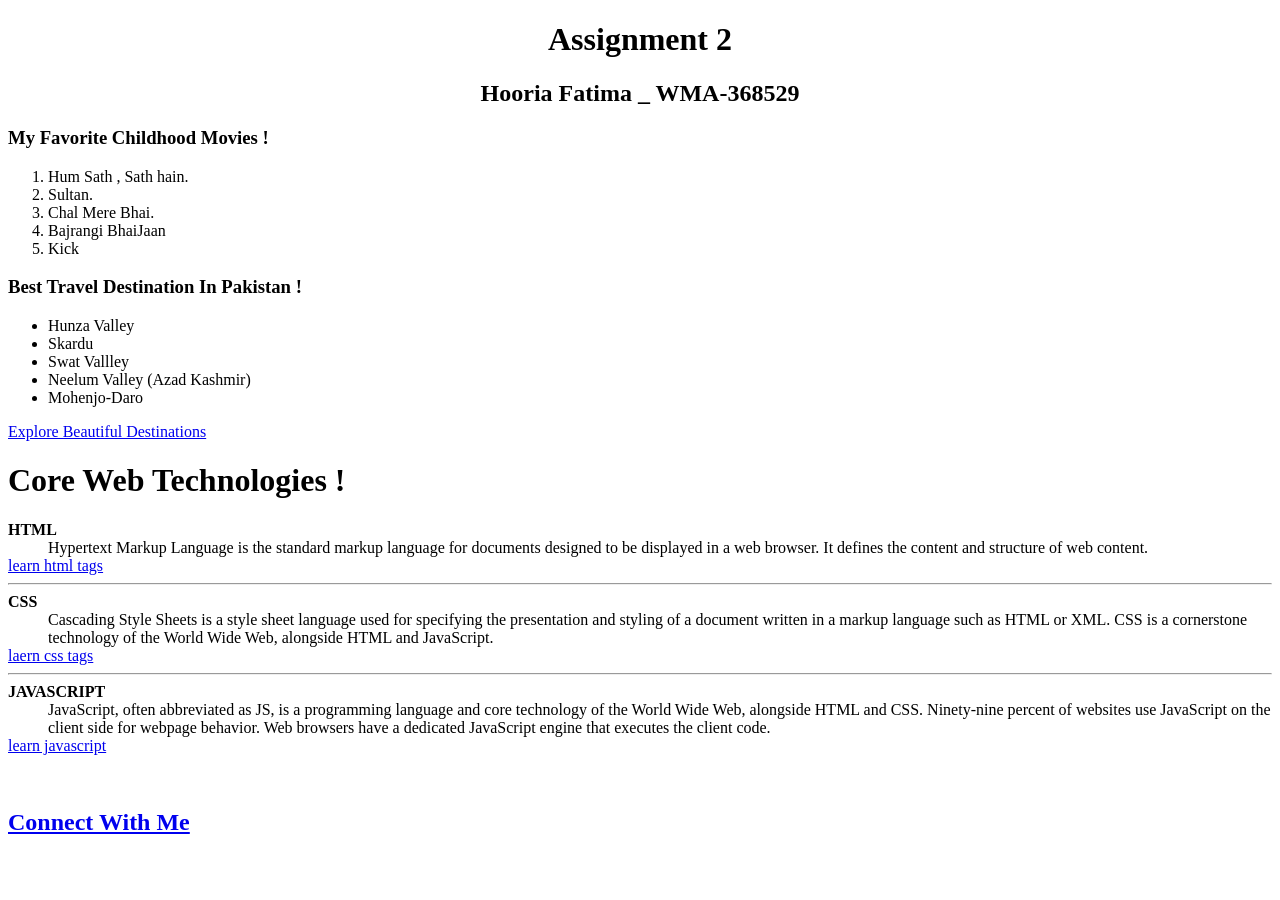
<file: HTML/Assiggment2/index.html>
<!DOCTYPE html>
<html lang="en">
  <head>
    <meta charset="UTF-8" />
    <meta name="viewport" content="width=device-width, initial-scale=1.0" />
    <title>Assignment-2_by_HK</title>
  </head>
  <body>
    <h1><center>Assignment 2</center></h1>
    <h2><center>Hooria Fatima _ WMA-368529</center></h2>
    <!-- order list -->
    <h3><strong>My Favorite Childhood Movies !</strong></h3>
    <ol>
      <li>Hum Sath , Sath hain.</li>
      <li>Sultan.</li>
      <li>Chal Mere Bhai.</li>
      <li>Bajrangi BhaiJaan</li>
      <li>Kick</li>
    </ol>
    <!-- unorder list -->
    <h3><strong>Best Travel Destination In Pakistan !</strong></h3>
    <ul>
      <li>Hunza Valley</li>
      <li>Skardu</li>
      <li>Swat Vallley</li>
      <li>Neelum Valley (Azad Kashmir)</li>
      <li>Mohenjo-Daro</li>
    </ul>
    <a
      href="https://seepakistantours.com/destination/hunza-valley-tours/"
      target="_blank"
      >Explore Beautiful Destinations</a
    >
    <!-- Core Web Technologies -->
    <h1><strong>Core Web Technologies !</strong></h1>
    <!-- Defination -->
    <dl>
      <dt><b>HTML</b></dt>
      <dd>
        Hypertext Markup Language is the standard markup language for documents
        designed to be displayed in a web browser. It defines the content and
        structure of web content.
      </dd>
      <a href="https://www.w3schools.com/html/" target="_blank"
        >learn html tags</a
      >
      <hr />
      <dt><b>CSS</b></dt>
      <dd>
        Cascading Style Sheets is a style sheet language used for specifying the
        presentation and styling of a document written in a markup language such
        as HTML or XML. CSS is a cornerstone technology of the World Wide Web,
        alongside HTML and JavaScript.
      </dd>
      <a href="https://www.w3schools.com/css/default.asp " target="_blank"
        >laern css tags</a
      >

      <hr />
      <dt><b>JAVASCRIPT</b></dt>
      <dd>
        JavaScript, often abbreviated as JS, is a programming language and core
        technology of the World Wide Web, alongside HTML and CSS. Ninety-nine
        percent of websites use JavaScript on the client side for webpage
        behavior. Web browsers have a dedicated JavaScript engine that executes
        the client code.
      </dd>
      <a
        href="https://www.freecodecamp.org/news/what-is-javascript-definition-of-js/ "
        target="_blank"
        >learn javascript
      </a>
    </dl>
    <br />
    <h2>
      <strong><a href="https://www.instagram.com/hooria_codehub?igsh=ZWhvMmVucm5ueHBl" target="_blank">Connect With Me</a></strong>
    </h2>
  </body>
</html>
</file>
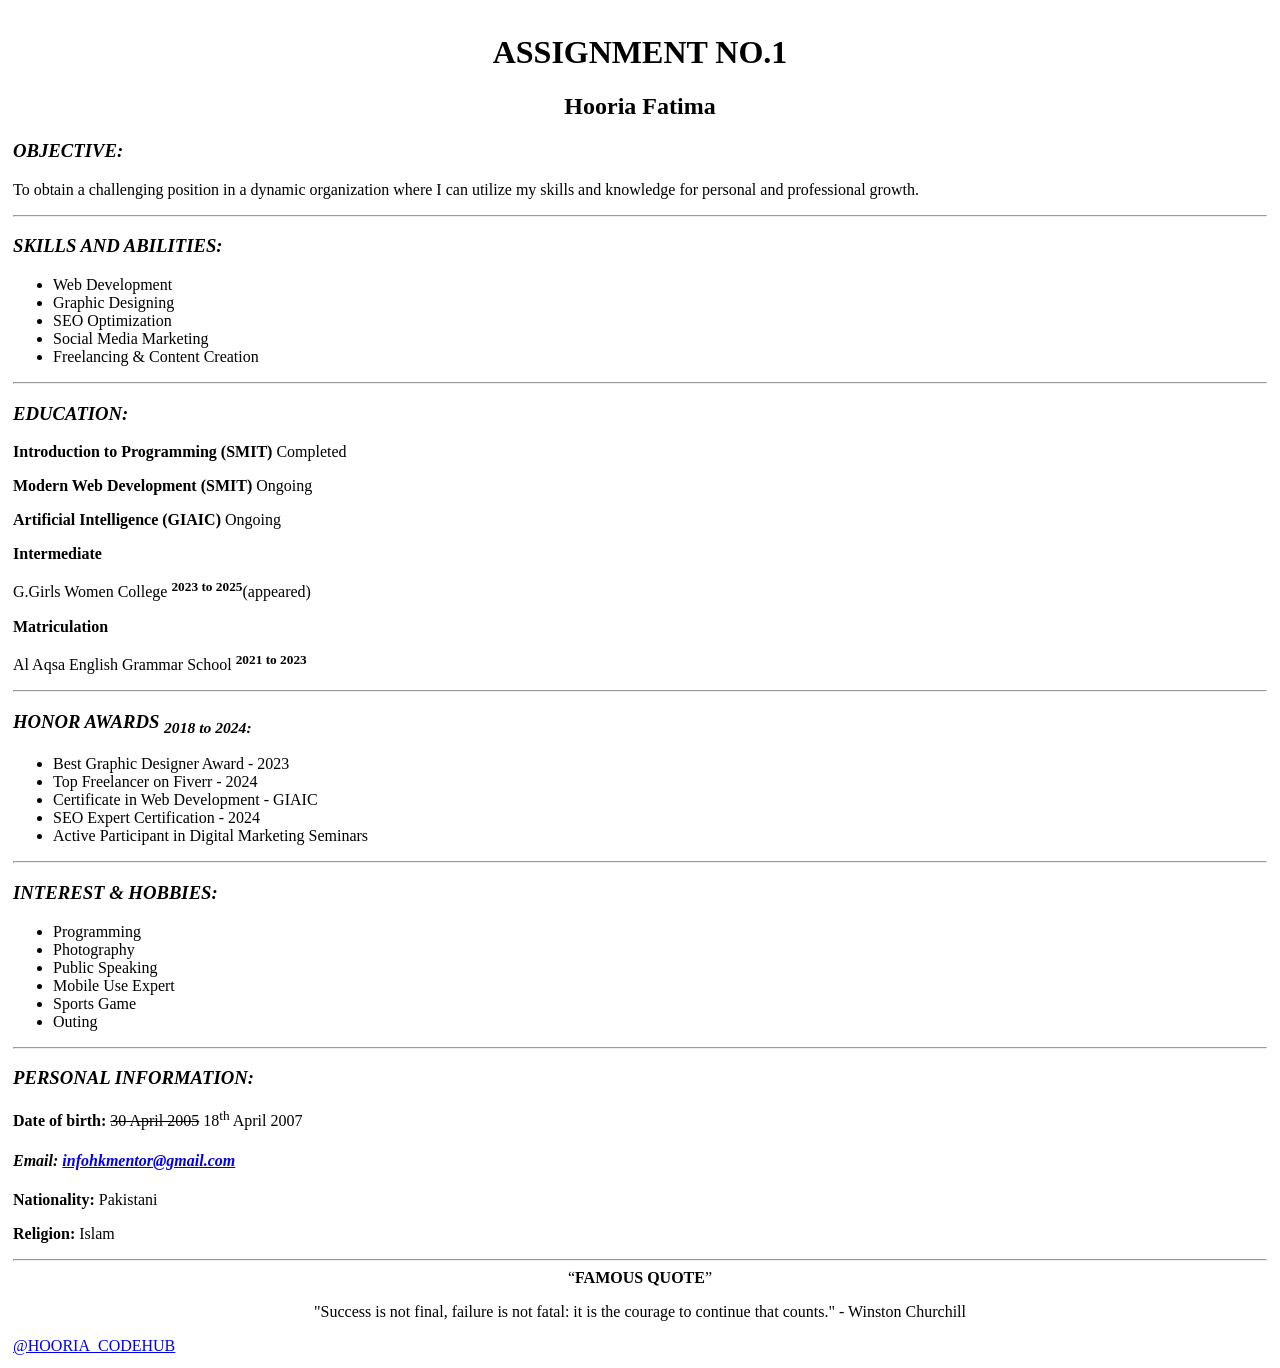
<file: HTML/Assignment1-resume/index.html>
<!DOCTYPE html>
<html lang="en">

<head>
    <meta charset="UTF-8">
    <meta name="viewport" content="width=device-width, initial-scale=1.0">
    <title>Resume-html</title>
    <link rel="stylesheet" href="style.css">
</head>

<body>
        <h1  style="display: flex; justify-content: center;">ASSIGNMENT NO.1</h1>
        <h2 style="display: flex; justify-content: center;">Hooria Fatima</h2>
    <h3><i>OBJECTIVE:</i></h3>
    <p>To obtain a challenging position in a dynamic organization where I can utilize my skills and knowledge for personal and professional growth.</p>
    <hr>
    <h3><i>SKILLS AND ABILITIES:</i></h3>
    <ul>
        <li>Web Development</li>
        <li>Graphic Designing</li>
        <li>SEO Optimization</li>
        <li>Social Media Marketing</li>
        <li>Freelancing & Content Creation</li>
    </ul>
    <hr>
    <h3><i>EDUCATION:</i></h3>
    <p><b>Introduction to Programming (SMIT)</b></h4>
        Completed</p>
    <p><b>Modern Web Development (SMIT)</b></h4>
    Ongoing</p>
    
    <p><b>Artificial Intelligence (GIAIC)</b> Ongoing</p>
 
    <p><b>Intermediate</b></p>
    <p>G.Girls Women College <sup><strong>2023 to 2025</strong></sup>(appeared)</p>
    <p><b>Matriculation</b></p>
    <p>Al Aqsa English Grammar School <sup><strong>2021 to 2023</strong></sup></p>
    <hr>
    <h3><i>HONOR AWARDS <sub><strong>2018 to 2024</strong>:</sub></i></h3>
    <ul>
        <li>Best Graphic Designer Award - 2023</li>
        <li>Top Freelancer on Fiverr - 2024</li>
        <li>Certificate in Web Development - GIAIC</li>
        <li>SEO Expert Certification - 2024</li>
        <li>Active Participant in Digital Marketing Seminars</li>
    </ul>
    <hr>
    <h3><i>INTEREST & HOBBIES:</i></h3>
    <ul>
        <li>Programming</li>
        <li>Photography</li>
        <li>Public Speaking</li>
        <li>Mobile Use Expert</li>
        <li>Sports Game</li>
        <li>Outing</li>
    </ul>
    <hr>
    <h3><i>PERSONAL INFORMATION:</i></h3>
    <p><b>Date of birth:</b> <strike>30 April 2005</strike> 18<sup>th</sup> April 2007</p>
    <h4><strong><i>Email:</i></strong> <a href="mailto:infohkmentor@gmail.com"><i>infohkmentor@gmail.com</i></a></h4>
    <p><strong>Nationality:</strong> Pakistani</p>
    <p><strong>Religion:</strong> Islam</p>
    <hr>
    <div class="center"> <q><b>FAMOUS QUOTE</b></q>
    
    </div>
    <p style="display: flex; justify-content: center;">"Success is not final, failure is not fatal: it is the courage to continue that counts." - Winston Churchill</p>
<a href="https://www.instagram.com/hooria_codehub/">@HOORIA_CODEHUB</a>
</body>

</html>
</file>
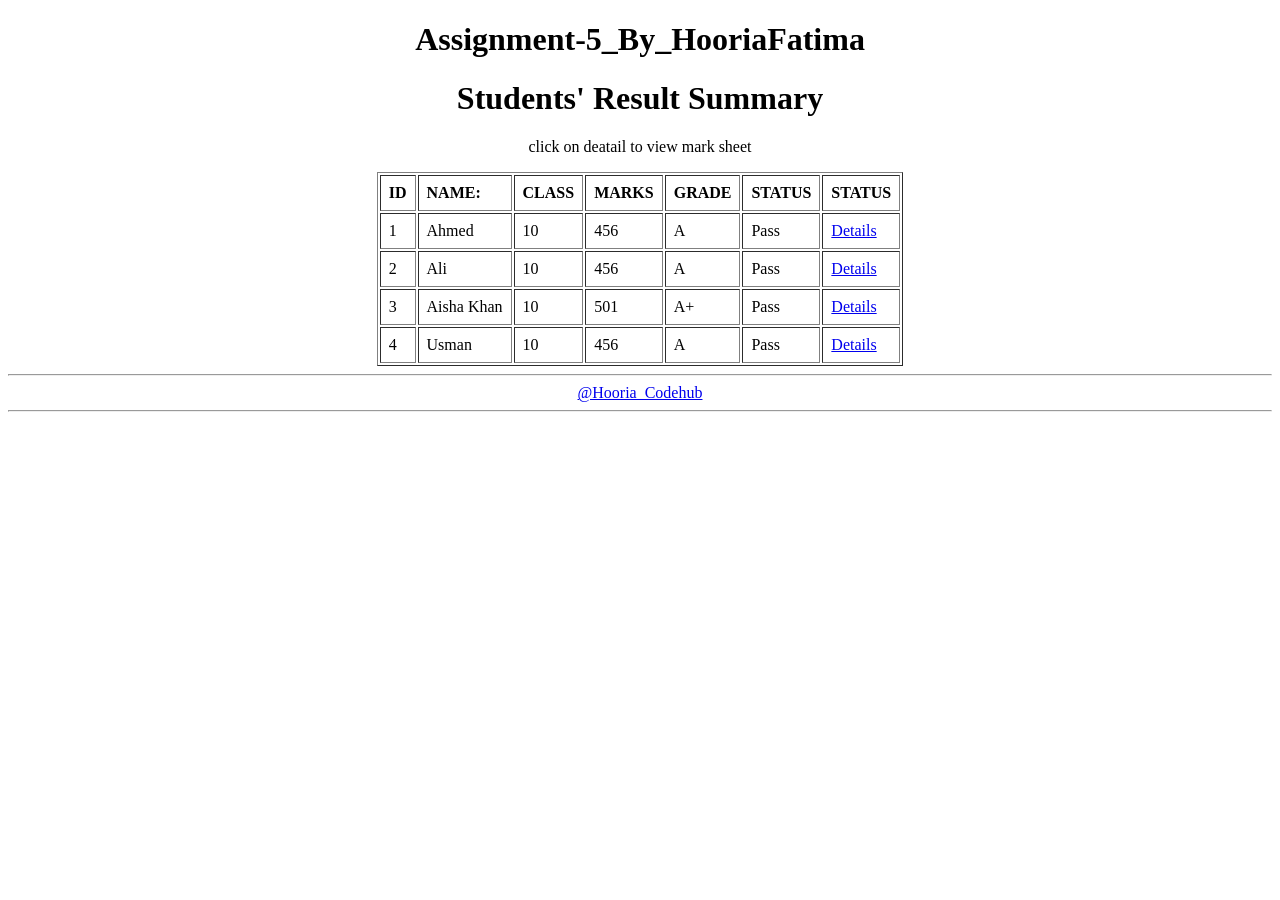
<file: HTML/assignment5/index.html>
<!DOCTYPE html>
<html lang="en">
<head>
    <meta charset="UTF-8">
    <meta name="viewport" content="width=device-width, initial-scale=1.0">
    <title>Assignment-5_Form</title>
</head>
<body>
<center>
    <h1>Assignment-5_By_HooriaFatima</h1>
    <form action="">
        <h1>Students' Result Summary</h1>
        <p>click on deatail to view mark sheet</p>
        <table border="1" colspacing=" 3" cellpadding="8">
            <tr>
                <td><b>ID</b></td>
                <td><b>NAME:</b></td>
                <td><b>CLASS</b></td>
                <td><b>MARKS</b></td>
                <td><b>GRADE</b></td>
                <td><b>STATUS</b></td>
                <td><b>STATUS</b></td>
            </tr>
            <tr>
                <td>1</td>
                <td>Ahmed</td>
                <td>10</td>
                <td>456</td>
                <td>A</td>
                <td>Pass</td>
                <td><a href="./detailPage1.html">Details</a></td>
            </tr>
            <tr>
                <td>2</td>
                <td>Ali</td>
                <td>10</td>
                <td>456</td>
                <td>A</td>
                <td>Pass</td>
                <td><a href="./detailPage2.html">Details</a></td>
            </tr>
            <tr>
                <td>3</td>
                <td>Aisha Khan</td>
                <td>10</td>
                <td>501</td>
                <td>A+</td>
                <td>Pass</td>
                <td><a href="./detailPage3.html">Details</a></td>
            </tr>
            <tr>
                <td>4</td>
                <td>Usman</td>
                <td>10</td>
                <td>456</td>
                <td>A</td>
                <td>Pass</td>
                <td><a href="./detailPage4.html">Details</a></td>
            </tr>

        </table>
    </form>
    <hr>
    <a href="https://www.instagram.com/hooria_codehub?igsh=ZWhvMmVucm5ueHBl">@Hooria_Codehub</a>
<hr>
</center>
</body> 
</html>
</file>
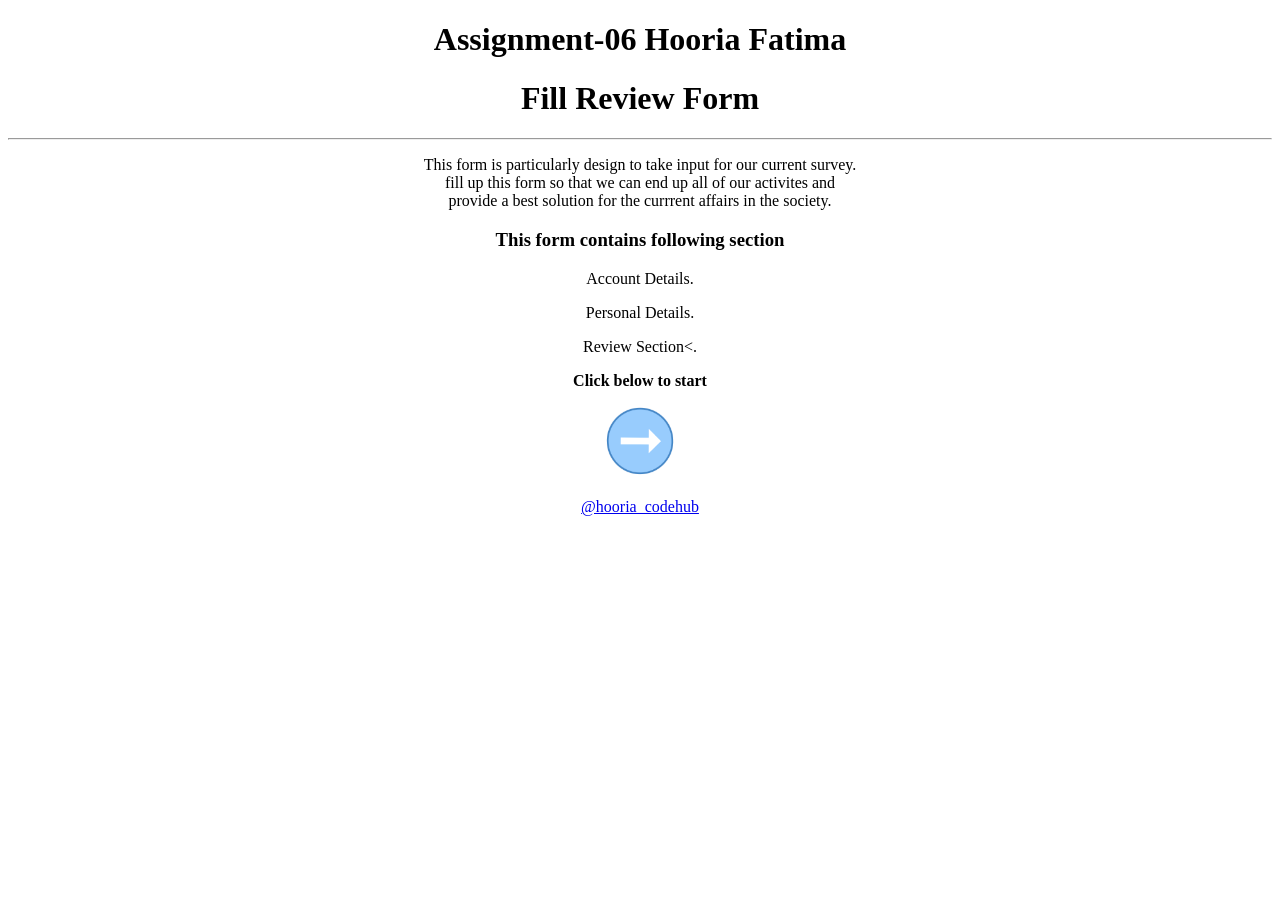
<file: HTML/Assignment6/index.html>
<!DOCTYPE html>
<html lang="en">
  <head>
    <meta charset="UTF-8" />
    <meta name="viewport" content="width=device-width, initial-scale=1.0" />
    <title>Assignment6 Review Form</title>
  </head>
  <body>
    <center>
      <h1>Assignment-06 Hooria Fatima</h1>
      <h1>Fill Review Form</h1>
      <hr />
      <p>
        This form is particularly design to take input for our current survey.
        <br />
        fill up this form so that we can end up all of our activites and <br />
        provide a best solution for the currrent affairs in the society.
      </p>
      <h3>This form contains following section</h3>

      <p>Account Details.</p>
      <p>Personal Details.</p>
      <p>Review Section<.</p>
<strong><p>Click below to start</p></strong>
      <a href="./step1.html">
        <img src="./images/index.png" alt="deatail" width="70px" />
      </a>
      <br /><br>
      <a href="https://www.linkedin.com/in/hooria-fatima-54753927b/"
        >@hooria_codehub</a
      >
    </center>
  </body>
</html>
</file>
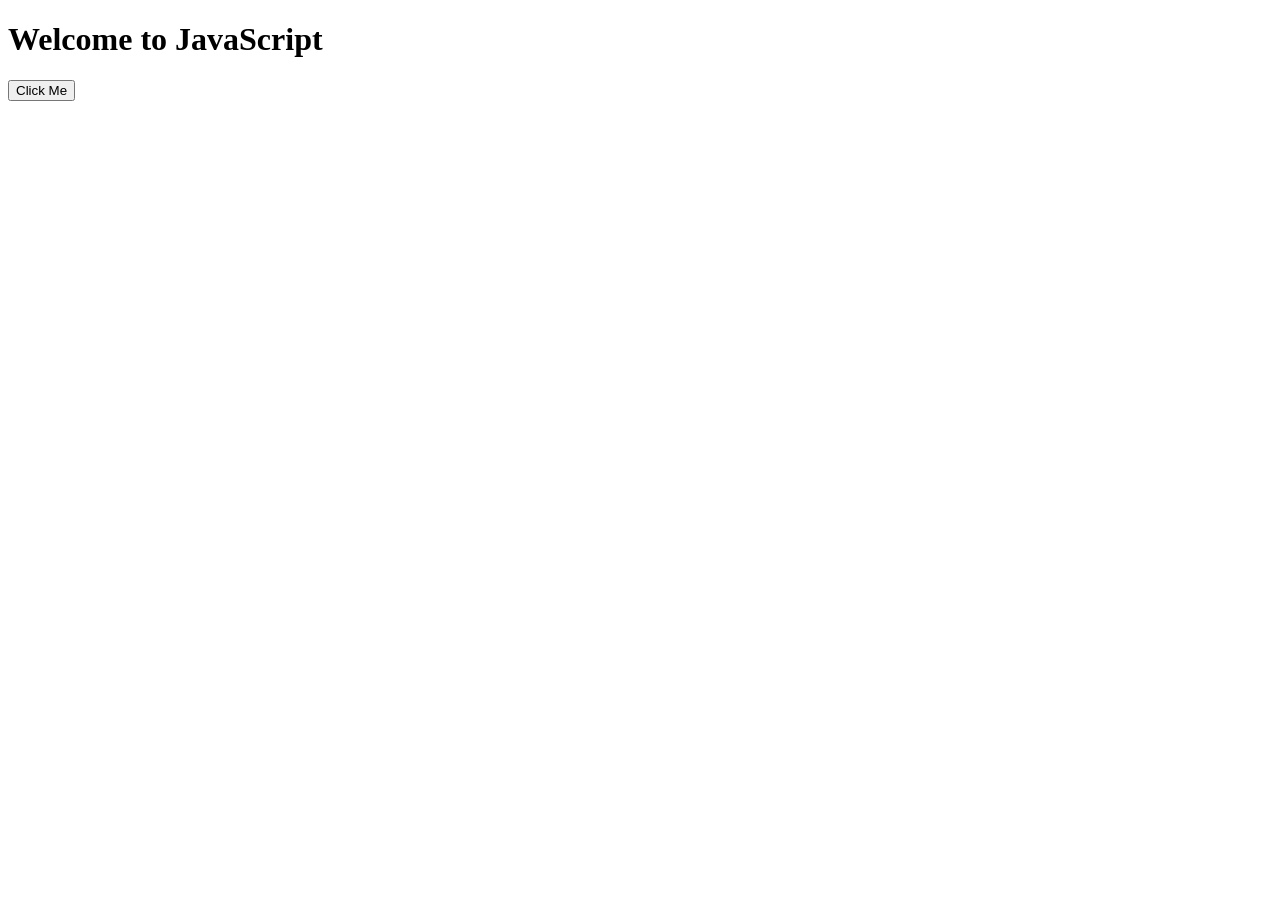
<file: JavaScript/Introduction/index.html>
<!DOCTYPE html>
<html lang="en">
<head>
    <meta charset="UTF-8">
    <meta name="viewport" content="width=device-width, initial-scale=1.0">
    <title>JavaScript Example</title>
</head>
<body>
    <h1>Welcome to JavaScript</h1>
    <button onclick="alert('Hello, Hooria!')">Click Me</button>
</body>
</html>
</file>
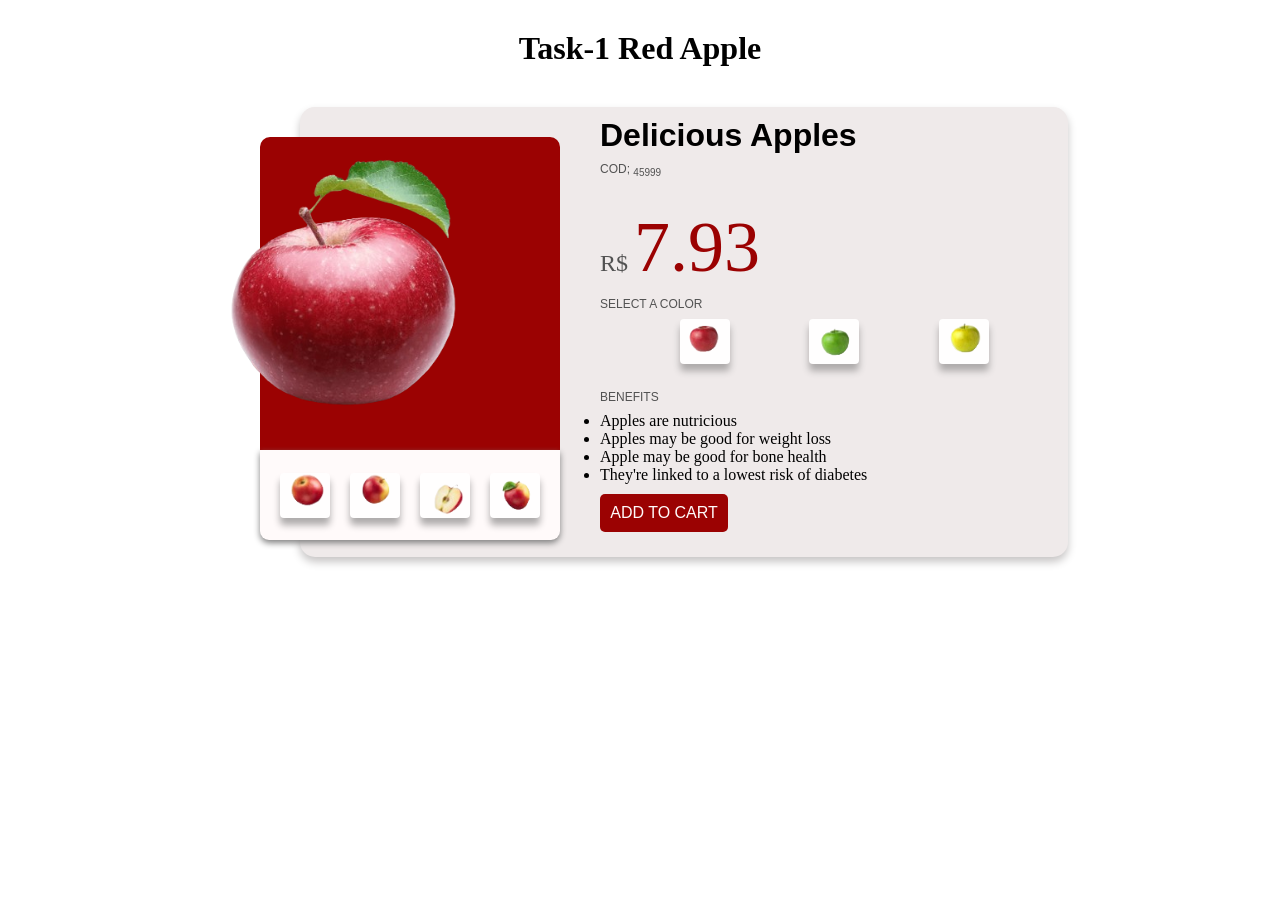
<file: CSS/Assignment-2/Task-1RedApple/index.html>
<!DOCTYPE html>
<html lang="en">
<head>
    <meta charset="UTF-8">
    <meta name="viewport" content="width=device-width, initial-scale=1.0">
    <title>Task-1 Red Apple - Page</title>
    <link rel="stylesheet" href="./style.css">
</head>
<body>
    <div>
        <center><h1>Task-1 Red Apple</h1></center>
        <div class="container">
            <div class="leftside-apple">
                <div class="icon">
                  
                </div>
                <div class="apple-img">
                    <img src="./image/apple.png" class="image" alt="" width="100%">
                </div>
                <div class="bottom-div">
                    <div class="div1">
                        <img src="./image/apple4.png" alt="" width="45px">
                    </div>
                    <div class="div1">
                        <img src="./image/apple5.png" alt="" width="45px">
                    </div>
                    <div class="div1">
                        <img src="./image/apple6.png" alt="" width="45px">
                    </div>
                    <div class="div1">
                        <img src="./image/apple7.png" alt="" width="45px">
                    </div>
                </div>
            </div>
            <div class="rightside-content">
                <h2>Delicious Apples</h2>
                <p>COD; <sub>45999</sub></p>
                <br>
                <h3>R$ <span>7.93</span></h3>
                <p>SELECT A COLOR</p>
                <div class="right-image">
                 <div class="red">
                    <img src="./image/apple1.png" alt="" width="40px">
                 </div>
                 <div class="green">
                    <img src="./image/apple2.png" alt="" width="40px">
                 </div>
                 <div class="yellow">
                    <img src="./image/apple3.png" alt="" width="40px">
                 </div>
                
                </div>
                <br>
                <p>BENEFITS</p>
                
                <ul>
                    <li>Apples are nutricious</li>
                    <li>Apples may be good for weight loss</li>
                    <li>Apple may be good for bone health</li>
                    <li>They're linked to a lowest risk of diabetes</li>
                </ul>
                <button class="btn">ADD TO CART</button>
            </div>
        </div>
    </div>
</body>
</html>
</file>
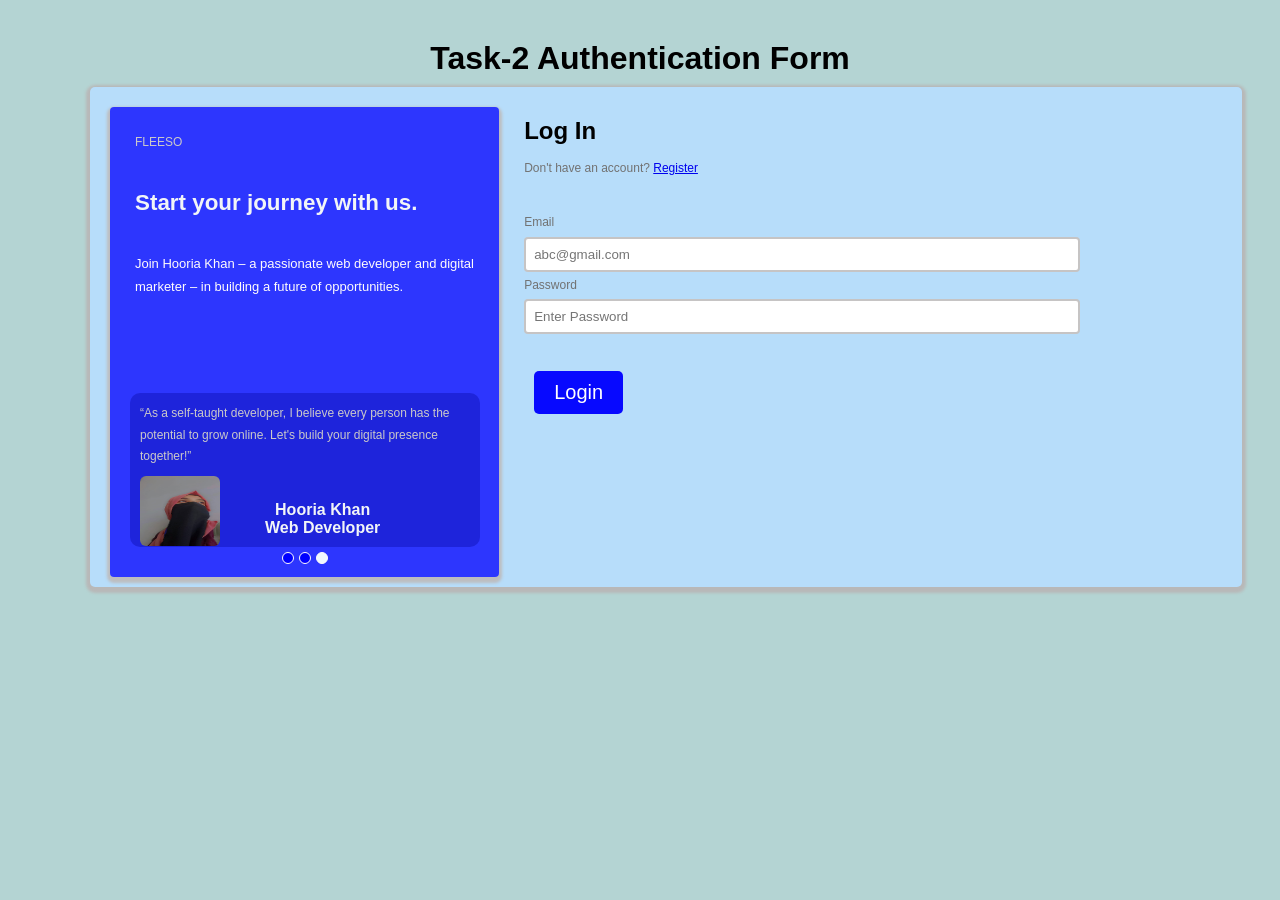
<file: CSS/Assignment-2/Task-2Authantication-Form/index.html>
<!DOCTYPE html>
<html lang="en">
  <head>
    <meta charset="UTF-8" />
    <meta name="viewport" content="width=device-width, initial-scale=1.0" />
    <title>Task-2 Authentication Form</title>
    <link rel="stylesheet" href="./style.css" />
  </head>
  <body>
    <center><h1>Task-2 Authentication Form</h1></center>
    <div class="container">
      <div class="side-container">
        <p class="para-top">FLEESO</p>
        <br /><br />
        <h3>Start your journey with us.</h3>
        <br /><br />
        <p>
          Join Hooria Khan – a passionate web developer and digital marketer –
          in building a future of opportunities.
        </p>
        <br /><br /><br />
        <div class="bottom-div">
          <p class="para-top">
            “As a self-taught developer, I believe every person has the
            potential to grow online. Let's build your digital presence
            together!”
          </p>
          <div class="bottom-img">
            <img src="./images/img1.jpeg" alt="Hooria Khan" />
          </div>
          <div class="bottom-ctn">
            <h4>Hooria Khan</h4>
            <strong>Web Developer </strong>
          </div>
        </div>
        <div class="circle-radius">
          <div class="circle"></div>
          <div class="circle"></div>
          <div class="circle spn"></div>
        </div>
      </div>

      <div class="right-container">
        <h3>Log In</h3>
        <p class="para-top">
          Don't have an account? <a href="./signIn.html">Register </a>
        </p>
        <br />
        <p class="para-top">Email</p>
        <input type="email" placeholder="abc@gmail.com" />
        <br />
        <p class="para-top">Password</p>
        <input type="password" placeholder="Enter Password" />
        <br /><br />
        <button class="btn">Login</button>
      </div>
    </div>
  </body>
</html>
</file>
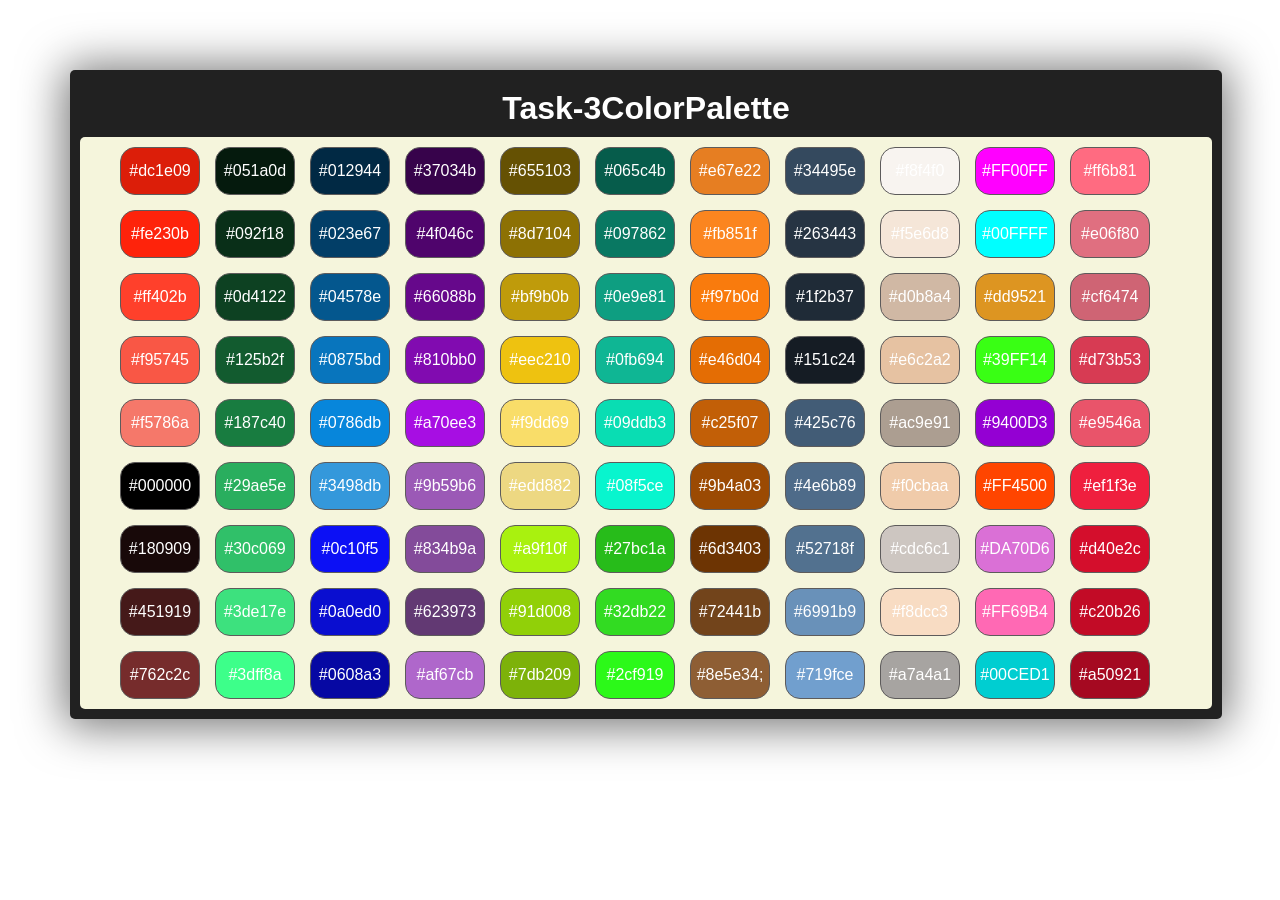
<file: CSS/Assignment-2/Task-3ColorPalette/index.html>
<!DOCTYPE html>
<html lang="en">
<head>
    <meta charset="UTF-8">
    <meta name="viewport" content="width=device-width, initial-scale=1.0">
    <title>Task-3ColorPalette</title>
    <link rel="stylesheet" href="./style.css">
</head>
<body>
    <div class="main">
        <center><h1>Task-3ColorPalette</h1></center>

        <div class="container">
          <div class="color-box" style="background-color: #dc1e09;">#dc1e09</div>
          <div class="color-box" style="background-color: #051a0d;">#051a0d</div>
          <div class="color-box" style="background-color: #012944;">#012944</div>
          <div class="color-box" style="background-color: #37034b;">#37034b</div>
          <div class="color-box" style="background-color: #655103;">#655103</div>
          <div class="color-box" style="background-color: #065c4b;">#065c4b</div>
          <div class="color-box" style="background-color: #e67e22;">#e67e22</div>
          <div class="color-box" style="background-color: #34495e;">#34495e</div>
          <div class="color-box" style="background-color: #f8f4f0;">#f8f4f0</div>
          <div class="color-box" style="background-color: #FF00FF  ;">#FF00FF</div>
          <div class="color-box" style="background-color: #ff6b81;">#ff6b81</div>
          <div class="color-box" style="background-color: #fe230b;">#fe230b</div>
          <div class="color-box" style="background-color: #092f18;">#092f18</div>
          <div class="color-box" style="background-color: #023e67;">#023e67</div>
          <div class="color-box" style="background-color: #4f046c;">#4f046c</div>
          <div class="color-box" style="background-color: #8d7104;">#8d7104</div>
          <div class="color-box" style="background-color: #097862;">#097862</div>
          <div class="color-box" style="background-color: #fb851f;">#fb851f</div>
          <div class="color-box" style="background-color: #263443;">#263443</div>
          <div class="color-box" style="background-color: #f5e6d8;">#f5e6d8</div>
          <div class="color-box" style="background-color: #00FFFF;">#00FFFF</div>
          <div class="color-box" style="background-color: #e06f80;">#e06f80</div>
          <div class="color-box" style="background-color: #ff402b;">#ff402b</div>
          <div class="color-box" style="background-color: #0d4122;">#0d4122</div>
          <div class="color-box" style="background-color: #04578e;">#04578e</div>
          <div class="color-box" style="background-color: #66088b;">#66088b</div>
          <div class="color-box" style="background-color: #bf9b0b;">#bf9b0b</div>
          <div class="color-box" style="background-color: #0e9e81;">#0e9e81</div>
          <div class="color-box" style="background-color: #f97b0d;">#f97b0d</div>
          <div class="color-box" style="background-color: #1f2b37;">#1f2b37</div>
          <div class="color-box" style="background-color: #d0b8a4;">#d0b8a4</div>
          <div class="color-box" style="background-color: #dd9521;">#dd9521</div>
          <div class="color-box" style="background-color: #cf6474;">#cf6474</div>
          <div class="color-box" style="background-color: #f95745;">#f95745</div>
          <div class="color-box" style="background-color: #125b2f;">#125b2f</div>
          <div class="color-box" style="background-color: #0875bd;">#0875bd</div>
          <div class="color-box" style="background-color: #810bb0;">#810bb0</div>
          <div class="color-box" style="background-color: #eec210;">#eec210</div>
          <div class="color-box" style="background-color: #0fb694;">#0fb694</div>
          <div class="color-box" style="background-color: #e46d04;">#e46d04</div>
          <div class="color-box" style="background-color: #151c24;">#151c24</div>
          <div class="color-box" style="background-color: #e6c2a2;">#e6c2a2</div>
          <div class="color-box" style="background-color: #39FF14;">#39FF14</div>
          <div class="color-box" style="background-color: #d73b53;">#d73b53</div>
          <div class="color-box" style="background-color: #f5786a;">#f5786a</div>
          <div class="color-box" style="background-color: #187c40;">#187c40</div>
          <div class="color-box" style="background-color: #0786db;">#0786db</div>
          <div class="color-box" style="background-color: #a70ee3;">#a70ee3</div>
          <div class="color-box" style="background-color: #f9dd69;">#f9dd69</div>
          <div class="color-box" style="background-color: #09ddb3;">#09ddb3</div>
          <div class="color-box" style="background-color: #c25f07;">#c25f07</div>
          <div class="color-box" style="background-color: #425c76;">#425c76</div>
          <div class="color-box" style="background-color: #ac9e91;">#ac9e91</div>
          <div class="color-box" style="background-color: #9400D3;">#9400D3</div>
          <div class="color-box" style="background-color: #e9546a;">#e9546a</div>
          <div class="color-box" style="background-color: #000000;">#000000</div>
          <div class="color-box" style="background-color: #29ae5e;">#29ae5e</div>
          <div class="color-box" style="background-color: #3498db;">#3498db</div>
          <div class="color-box" style="background-color: #9b59b6;">#9b59b6</div>
          <div class="color-box" style="background-color: #edd882;">#edd882</div>
          <div class="color-box" style="background-color: #08f5ce;">#08f5ce</div>
          <div class="color-box" style="background-color: #9b4a03;">#9b4a03</div>
          <div class="color-box" style="background-color: #4e6b89;">#4e6b89</div>
          <div class="color-box" style="background-color: #f0cbaa;">#f0cbaa</div>
          <div class="color-box" style="background-color: #FF4500 ;">#FF4500</div>
          <div class="color-box" style="background-color: #ef1f3e;">#ef1f3e</div>
          <div class="color-box" style="background-color: #180909;">#180909</div>
          <div class="color-box" style="background-color: #30c069;">#30c069</div>
          <div class="color-box" style="background-color: #0c10f5;">#0c10f5</div>
          <div class="color-box" style="background-color: #834b9a;">#834b9a</div>
          <div class="color-box" style="background-color: #a9f10f;">#a9f10f</div>
          <div class="color-box" style="background-color: #27bc1a;">#27bc1a</div>
          <div class="color-box" style="background-color: #6d3403;">#6d3403</div>
          <div class="color-box" style="background-color: #52718f;">#52718f</div>
          <div class="color-box" style="background-color: #cdc6c1;">#cdc6c1</div>
          <div class="color-box" style="background-color: #DA70D6;">#DA70D6</div>
          <div class="color-box" style="background-color: #d40e2c;">#d40e2c</div>
          <div class="color-box" style="background-color: #451919;">#451919</div>
          <div class="color-box" style="background-color: #3de17e;">#3de17e</div>
          <div class="color-box" style="background-color: #0a0ed0;">#0a0ed0</div>
          <div class="color-box" style="background-color: #623973;">#623973</div>
          <div class="color-box" style="background-color: #91d008;">#91d008</div>
          <div class="color-box" style="background-color: #32db22;">#32db22</div>
          <div class="color-box" style="background-color: #72441b;">#72441b</div>
          <div class="color-box" style="background-color: #6991b9;">#6991b9</div>
          <div class="color-box" style="background-color: #f8dcc3;">#f8dcc3</div>
          <div class="color-box" style="background-color: #FF69B4 ;">#FF69B4</div>
          <div class="color-box" style="background-color: #c20b26;">#c20b26</div>
          <div class="color-box" style="background-color: #762c2c;">#762c2c</div>
          <div class="color-box" style="background-color: #3dff8a;">#3dff8a</div>
          <div class="color-box" style="background-color: #0608a3;">#0608a3</div>
          <div class="color-box" style="background-color: #af67cb;">#af67cb</div>
          <div class="color-box" style="background-color: #7db209;">#7db209</div>
          <div class="color-box" style="background-color: #2cf919;">#2cf919</div>
          <div class="color-box" style="background-color: #8e5e34;">#8e5e34;</div>
          <div class="color-box" style="background-color: #719fce;">#719fce</div>
          <div class="color-box" style="background-color: #a7a4a1;">#a7a4a1</div>
          <div class="color-box" style="background-color: #00CED1;">#00CED1</div>
          <div class="color-box" style="background-color: #a50921;">#a50921</div>

        </div>
      </div>      
</body>
</html>
</file>
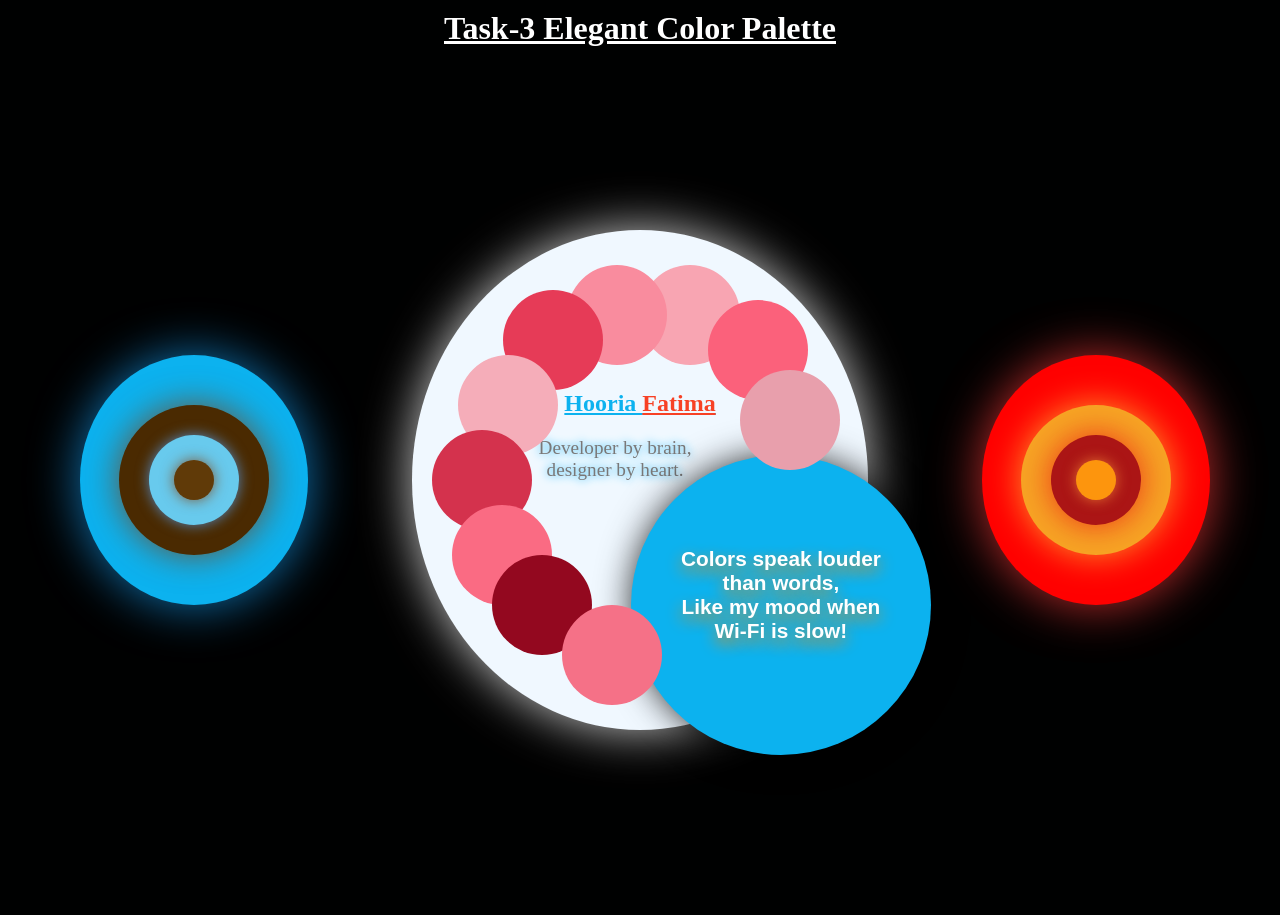
<file: CSS/Assignment-2/Task-3ElegantColor/index.html>
<!DOCTYPE html>
<html lang="en">
<head>
    <meta charset="UTF-8">
    <meta name="viewport" content="width=device-width, initial-scale=1.0">
    <title>Task-3 Elegant Color Palette</title>
    <link rel="stylesheet" href="./style.css">
</head>
<body>
<center><h1>Task-3 Elegant Color Palette</h1></center>
<div class="big-container">
    <div class="container1">
      <div class="conatainer1-child">
        <div class="conatainer1-child1">
            <div class="conatainer1-child1-kid1"></div>
        </div>
      </div>
    </div>
    <div class="container2">
        
     <div class="con2-beta">
        <p>Colors speak louder than words,<br>Like my mood when <br> Wi-Fi is slow!</p>

     </div>
    
     <div class="con2-child1"></div>
     <div class="con2-child2"></div>
     <div class="con2-child3"></div>
     <div class="con2-child4"></div>
     <div class="con2-child5"></div>
     <div class="con2-child6"></div>
     <div class="con2-child7"></div>
     <div class="con2-child8"></div>
     <div class="con2-child9"></div>
     <div class="con2-child10"></div>
     <div class="container2-content">
        <h1>Hooria <span>Fatima</span></h1>
        <p>Developer by brain,  <br> designer by heart.</p>
     </div>
   
    </div>
    <div class="container3">
     <div class="container3-child">
        <div class="conatainer3-child1">
            <div class="conatainer3-child1-kid1"></div>
        </div>
     </div>
</div>
</div>
</body>
</html>
</file>
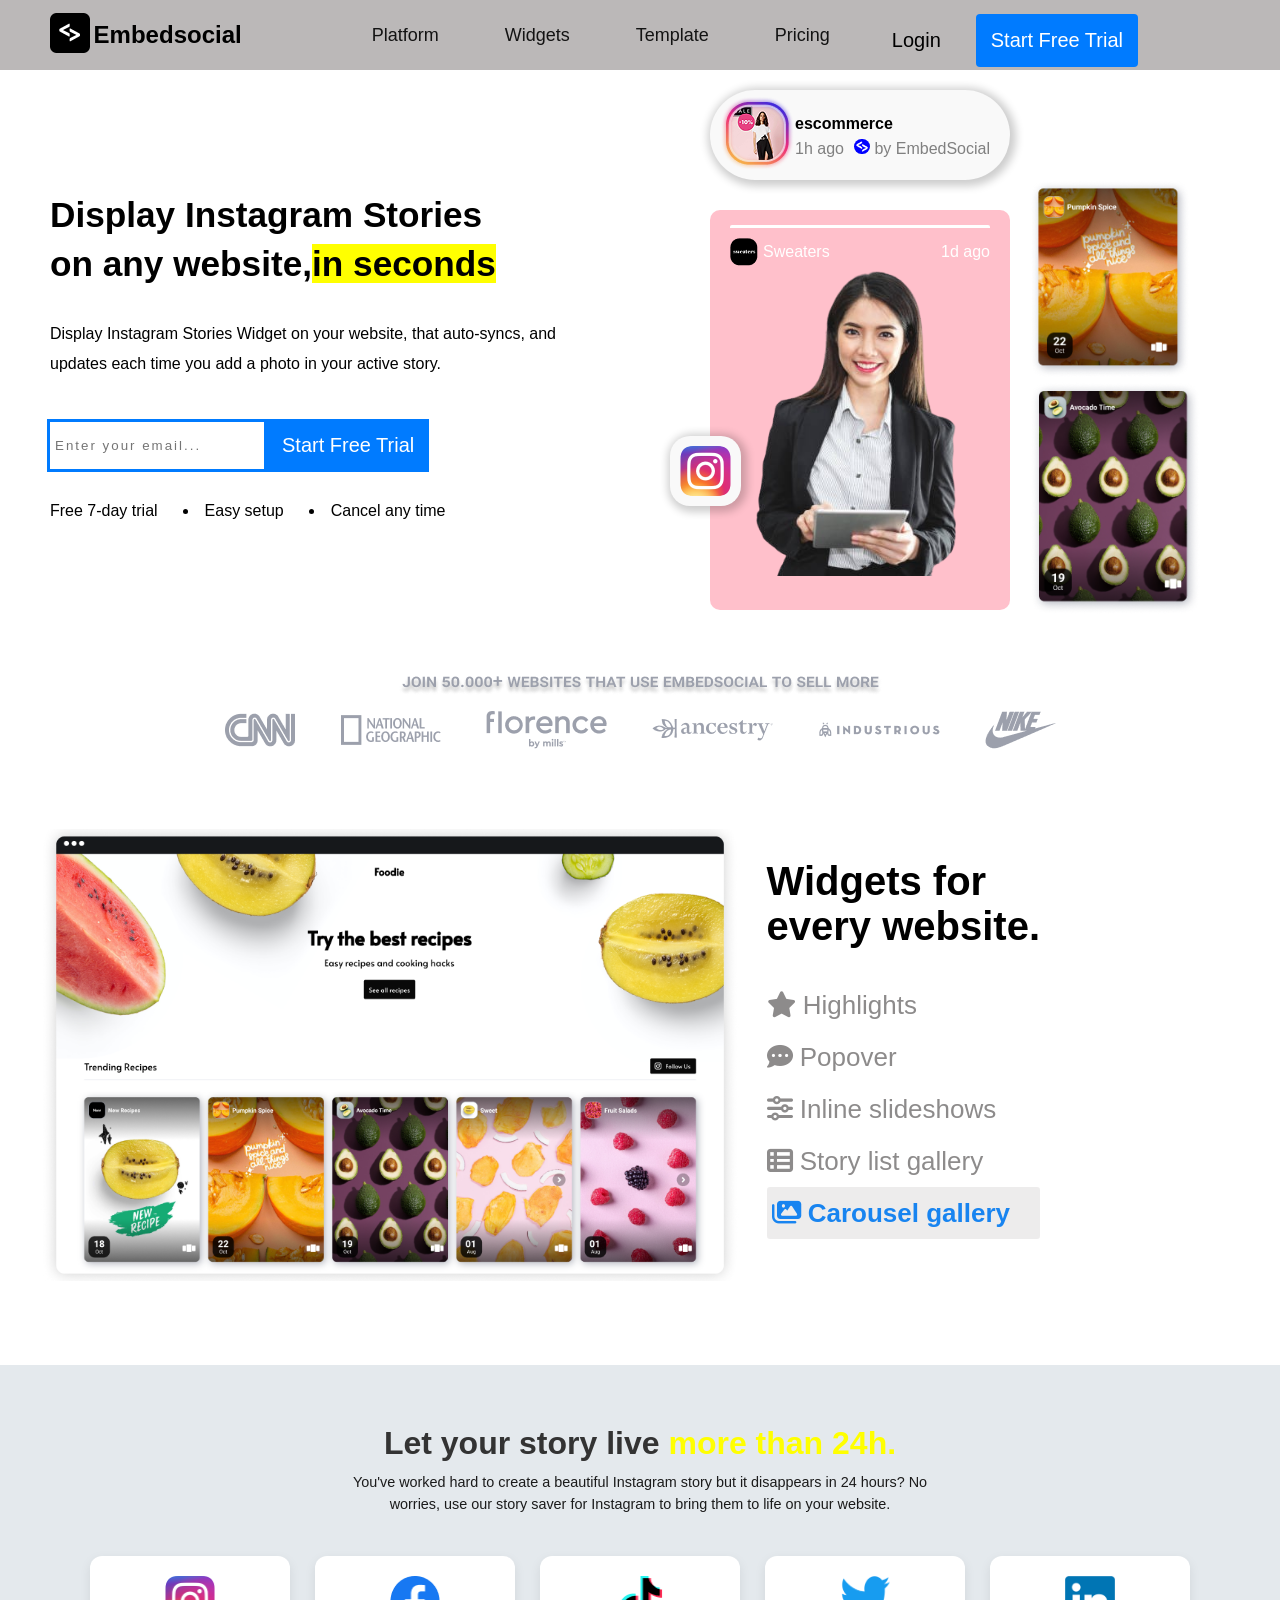
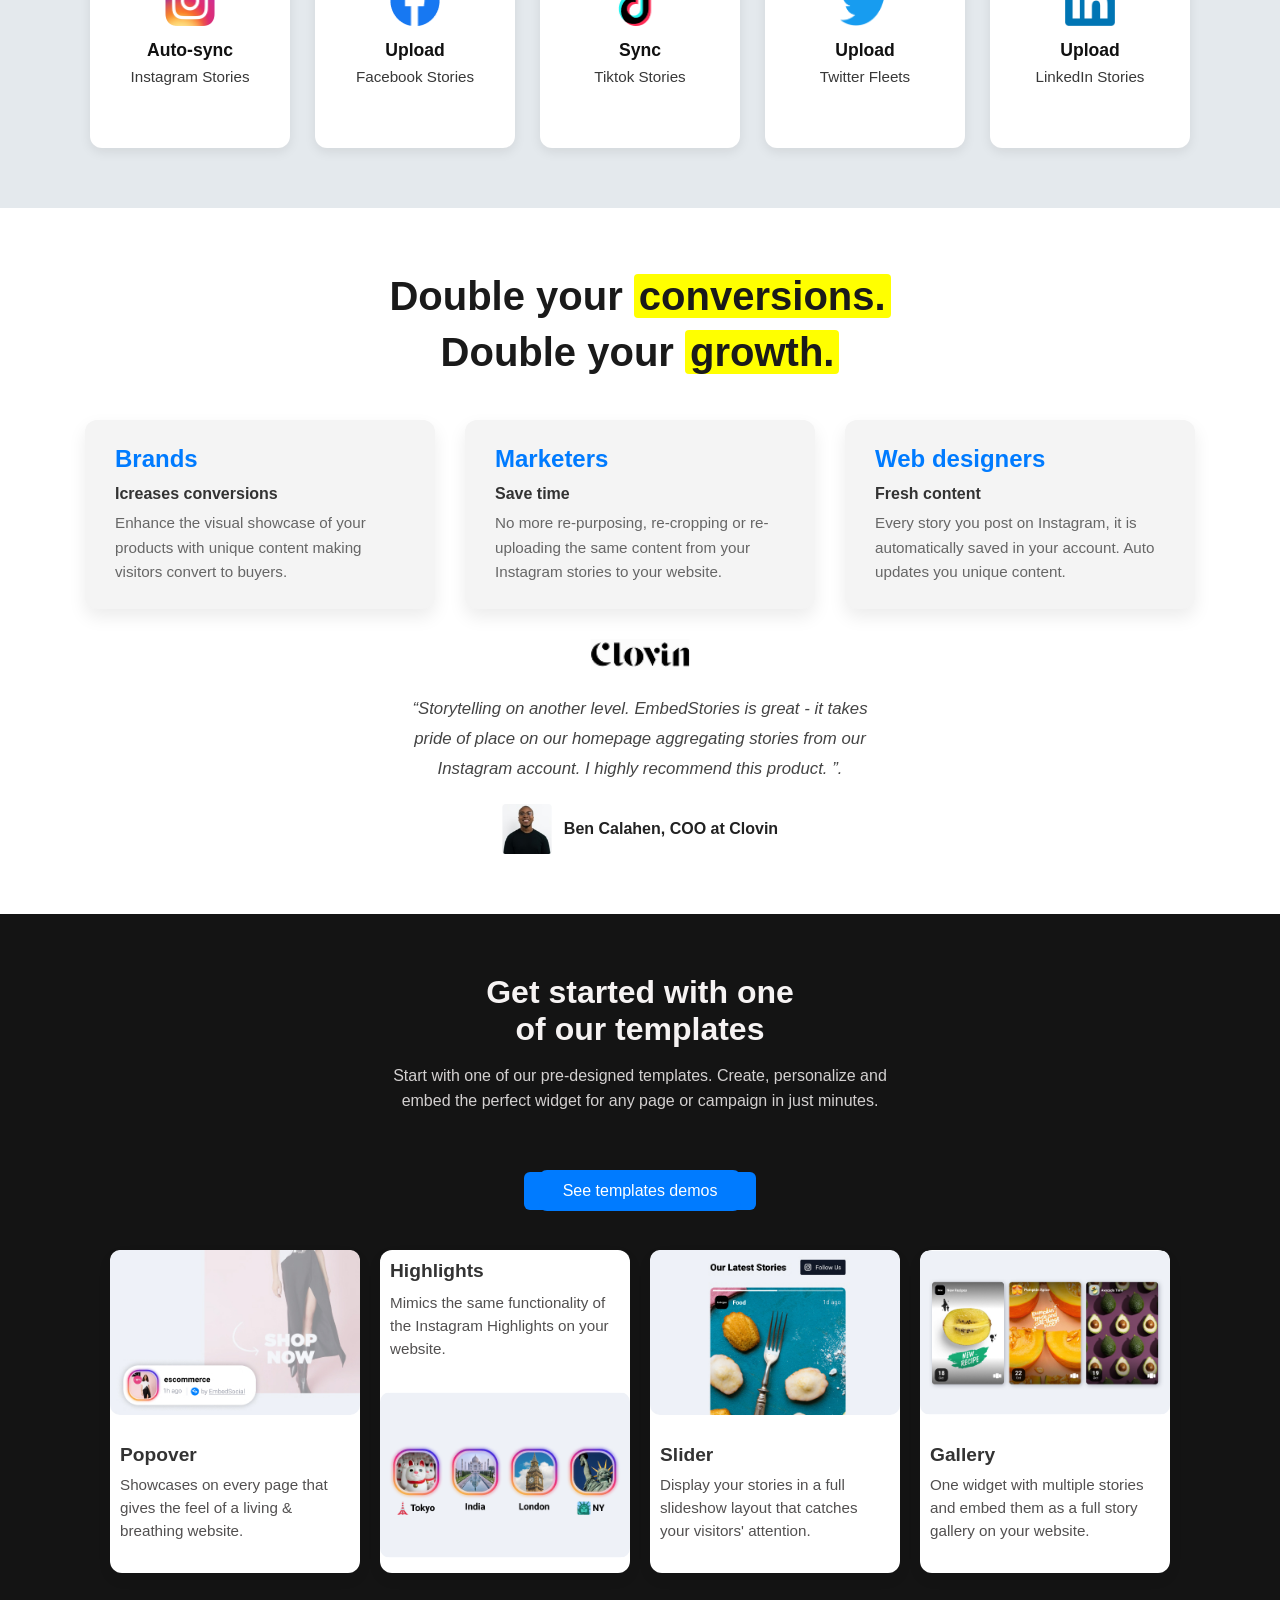
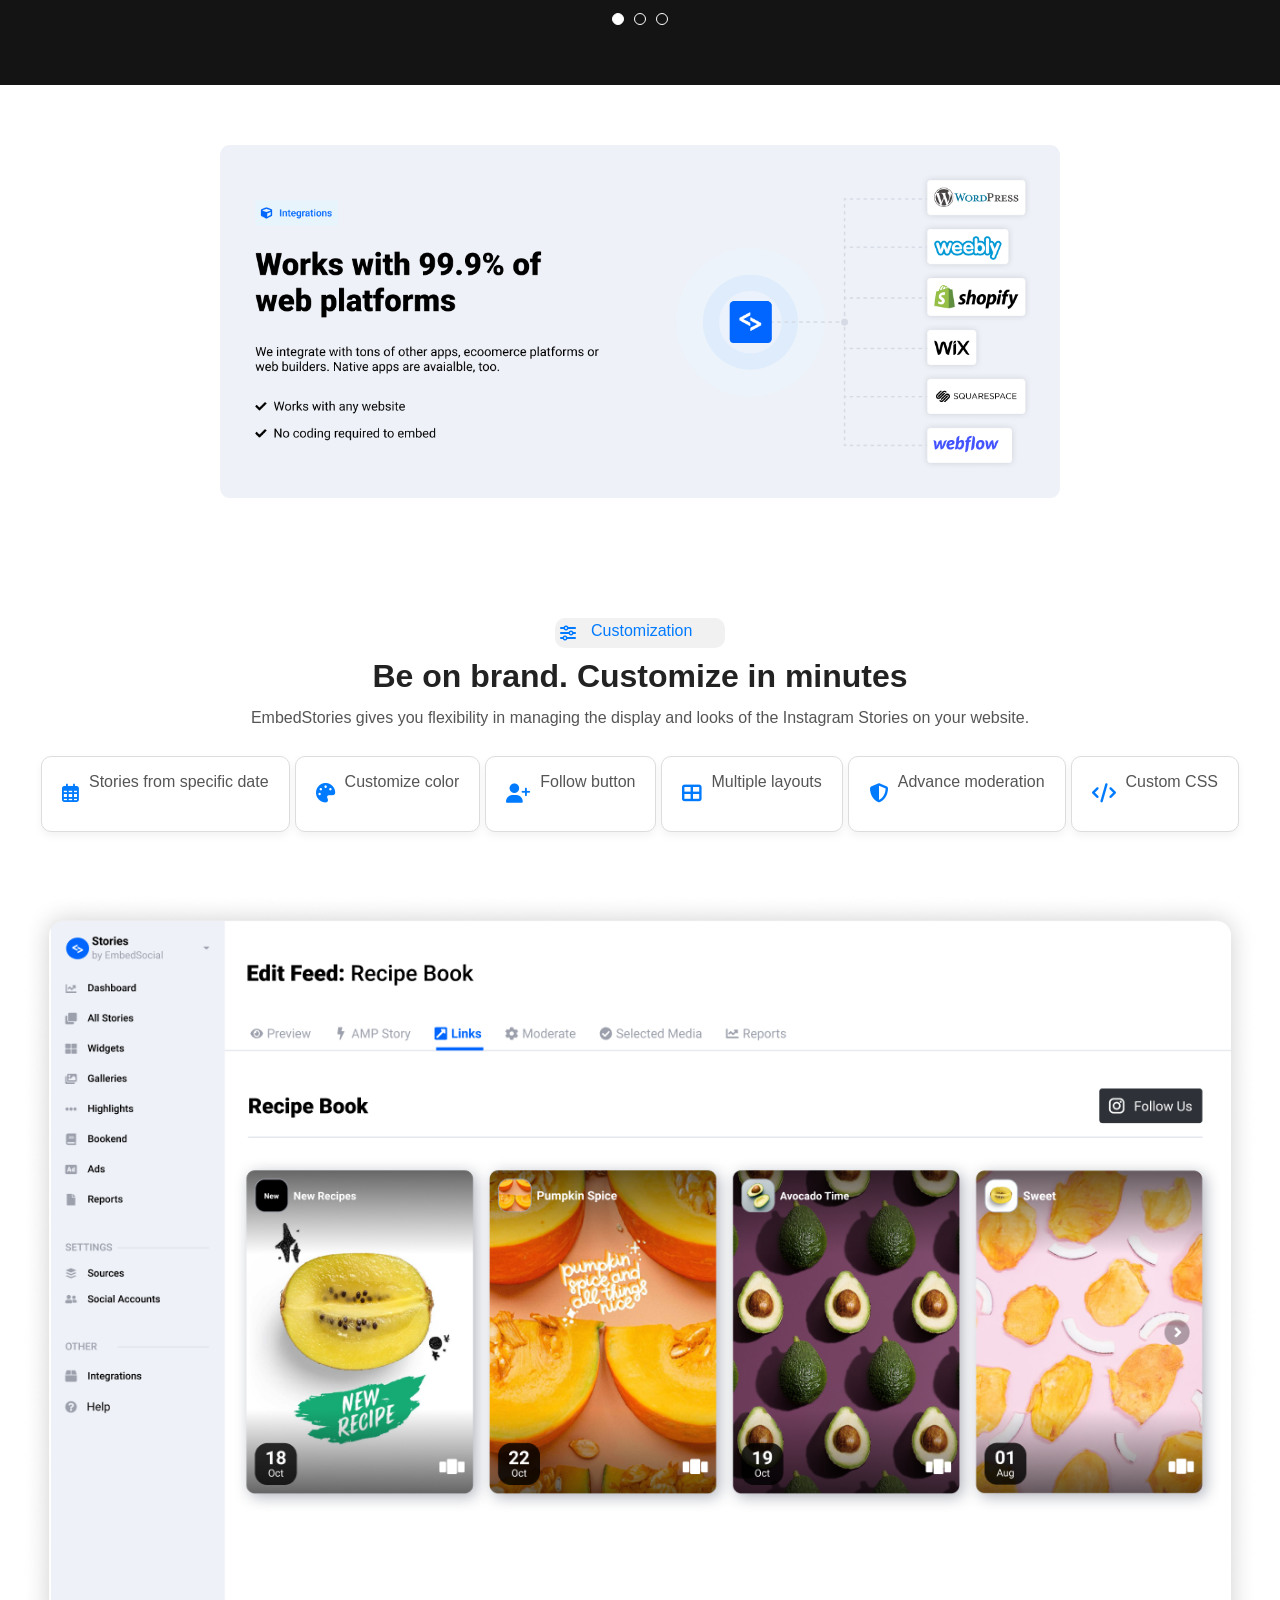
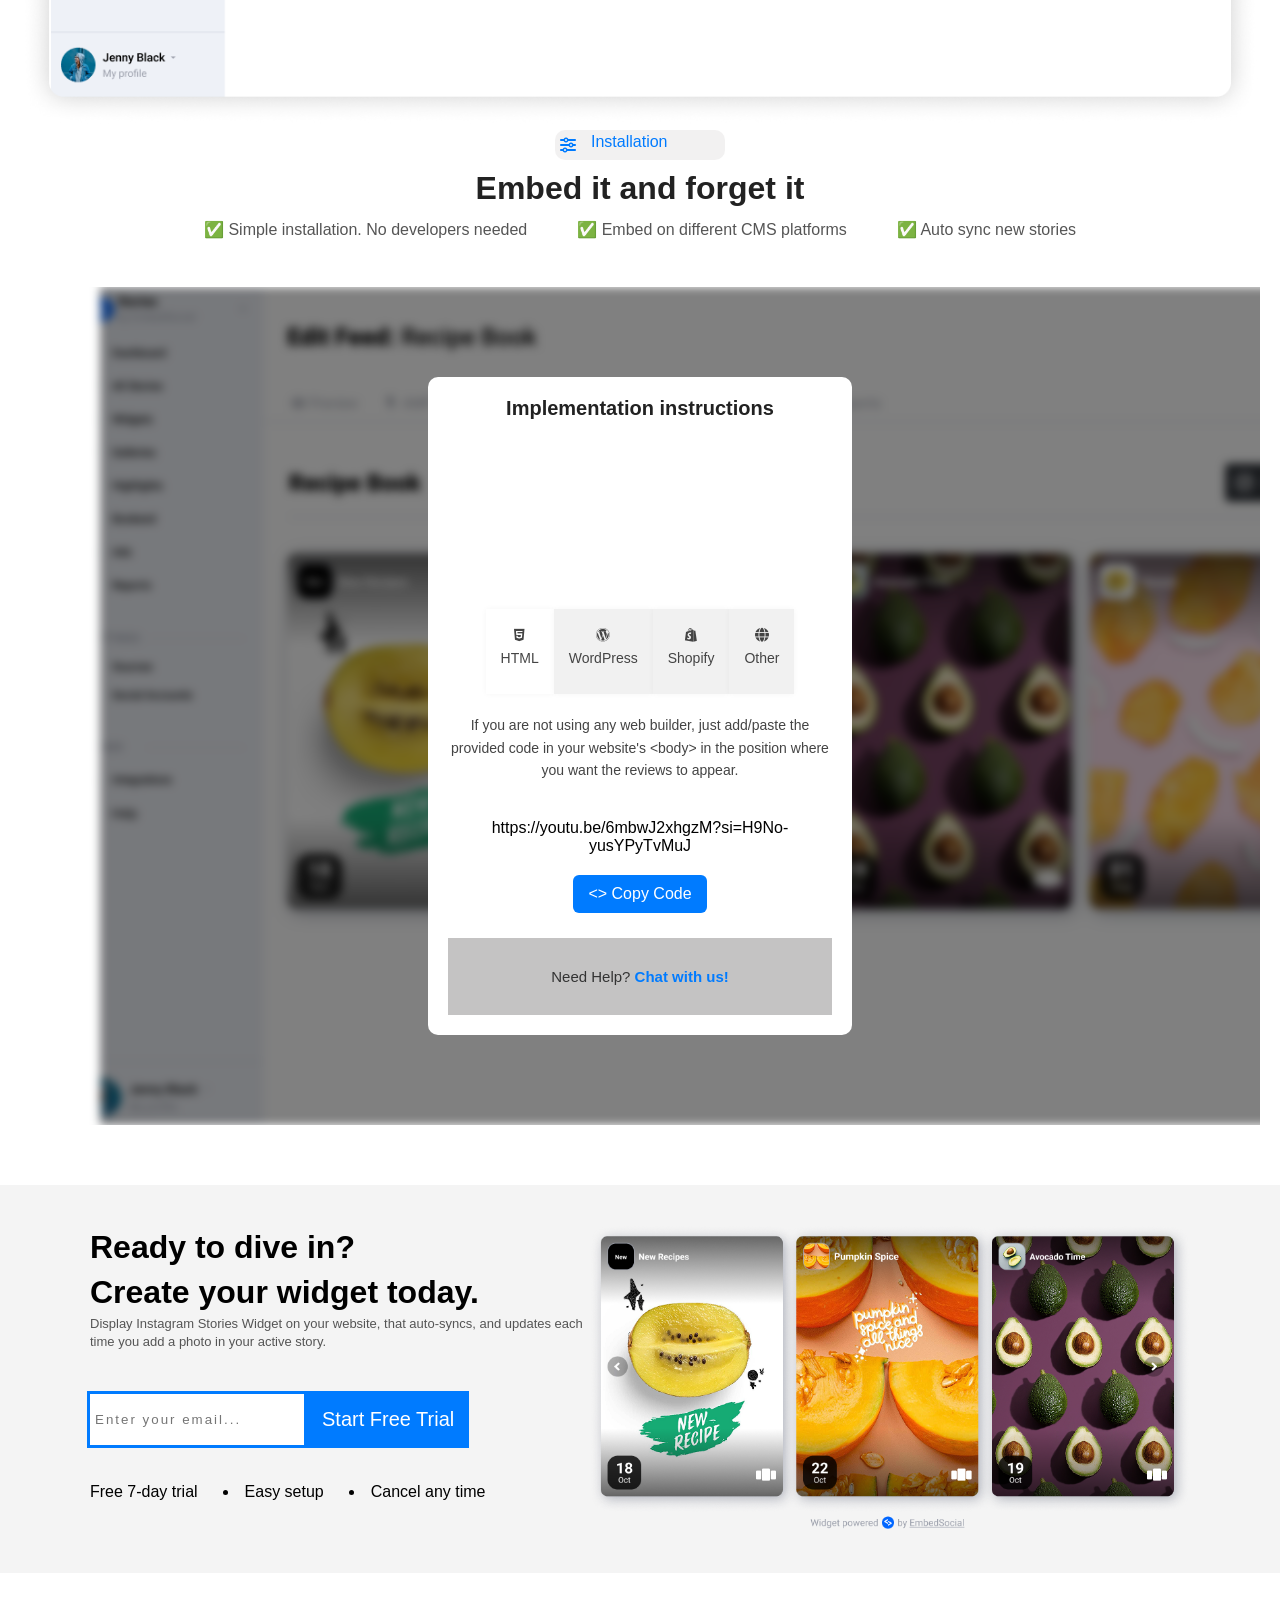
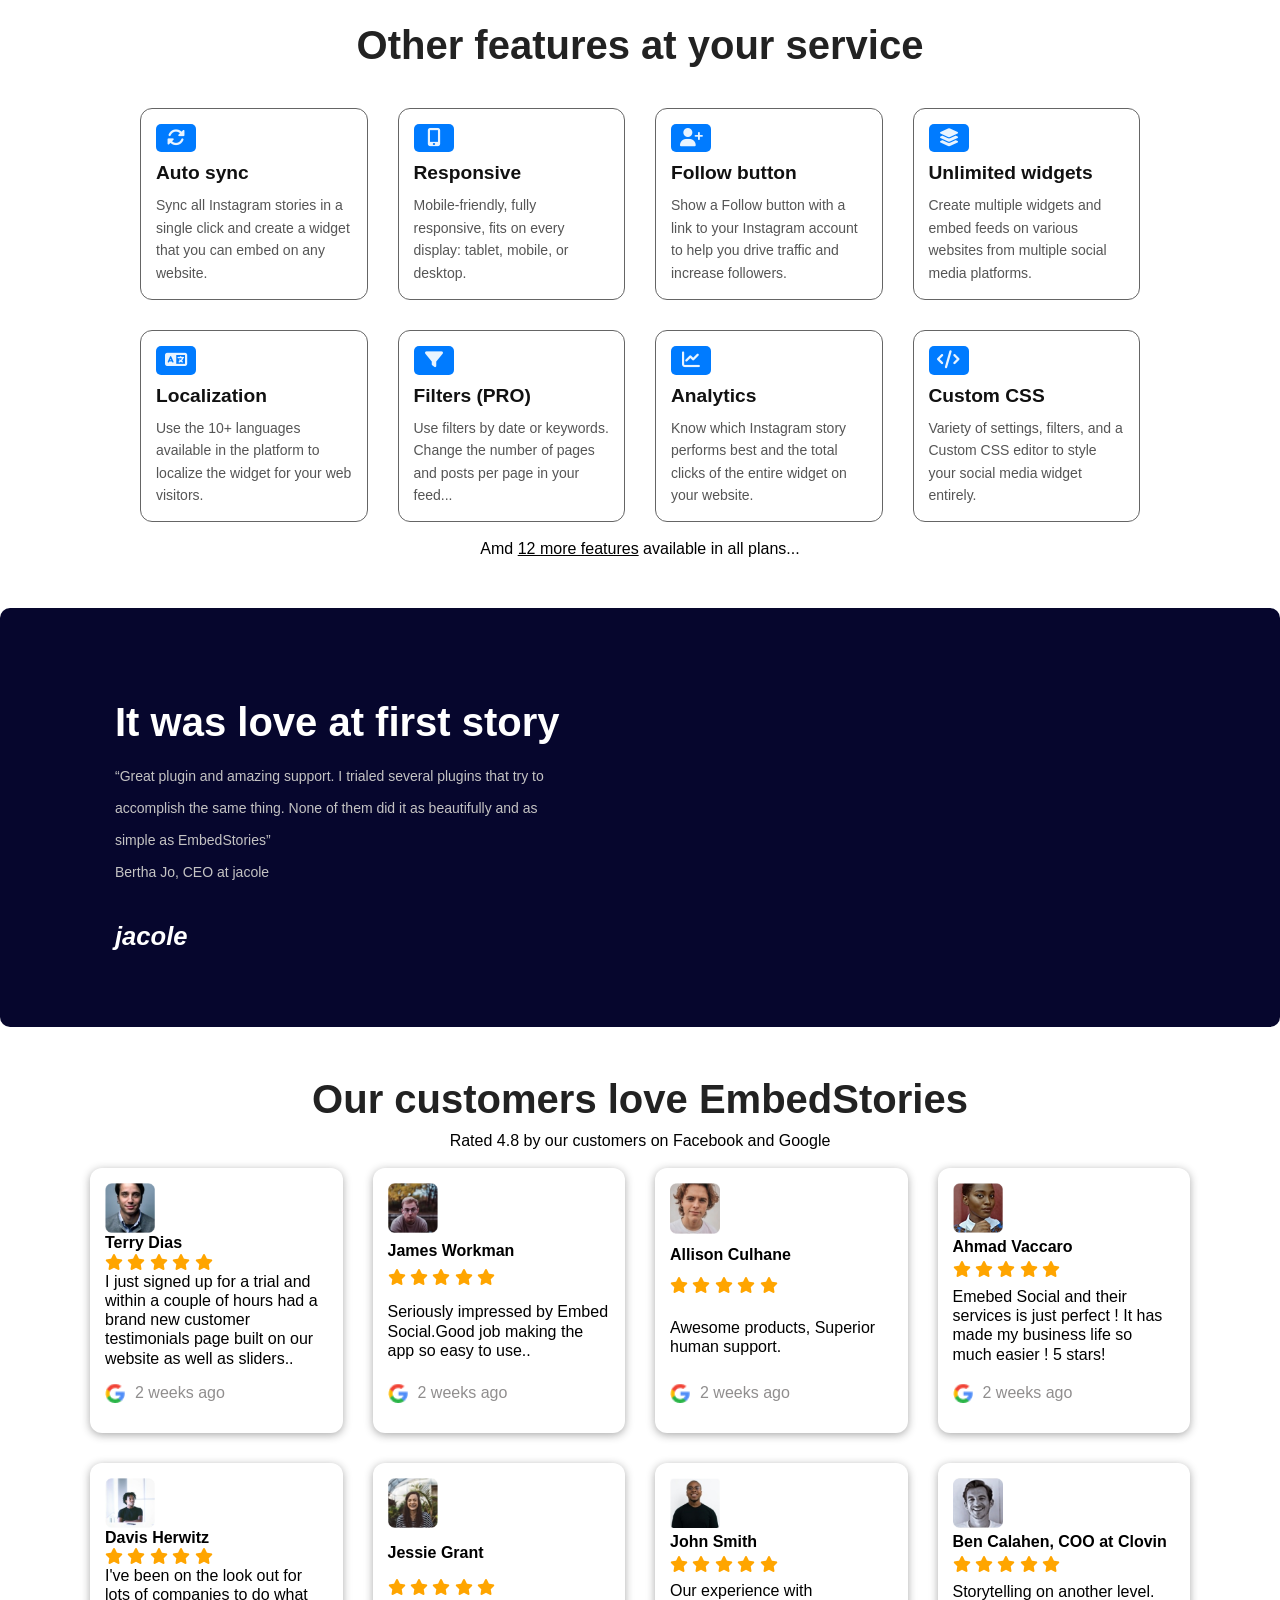
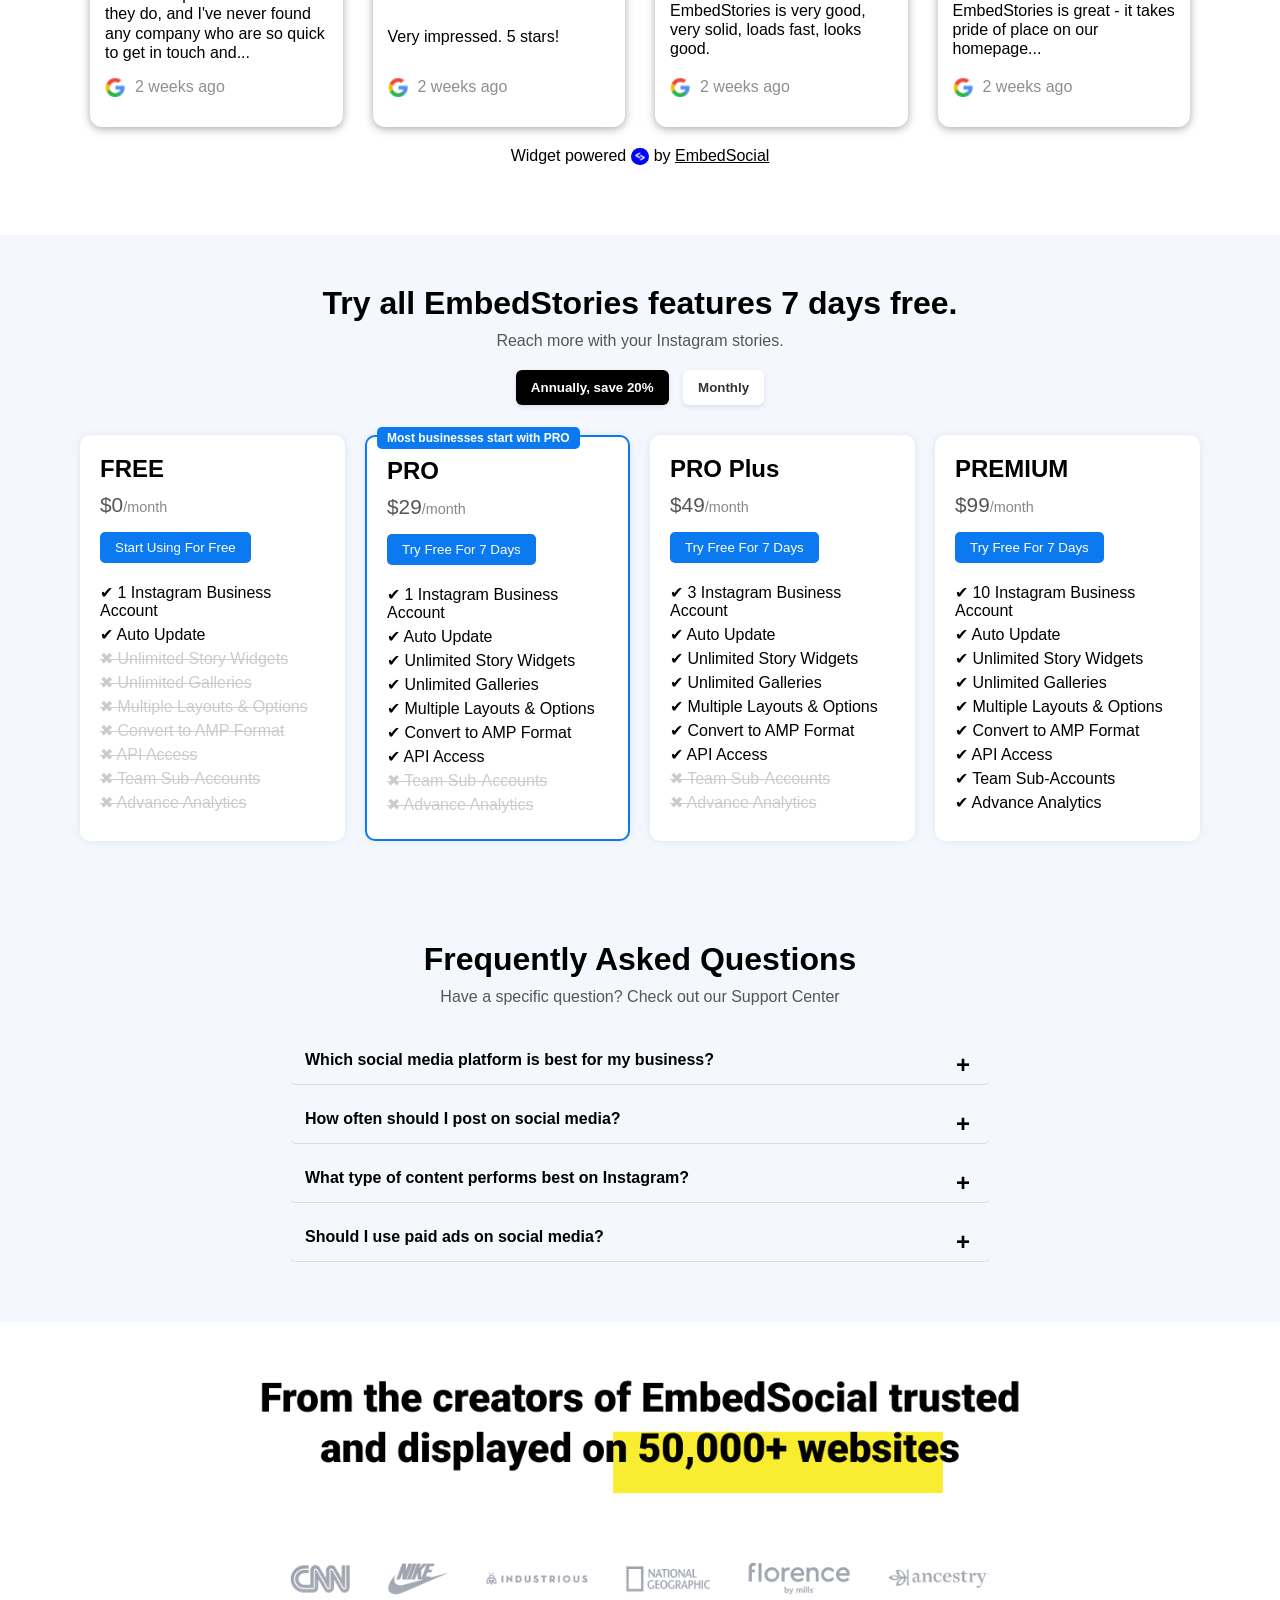
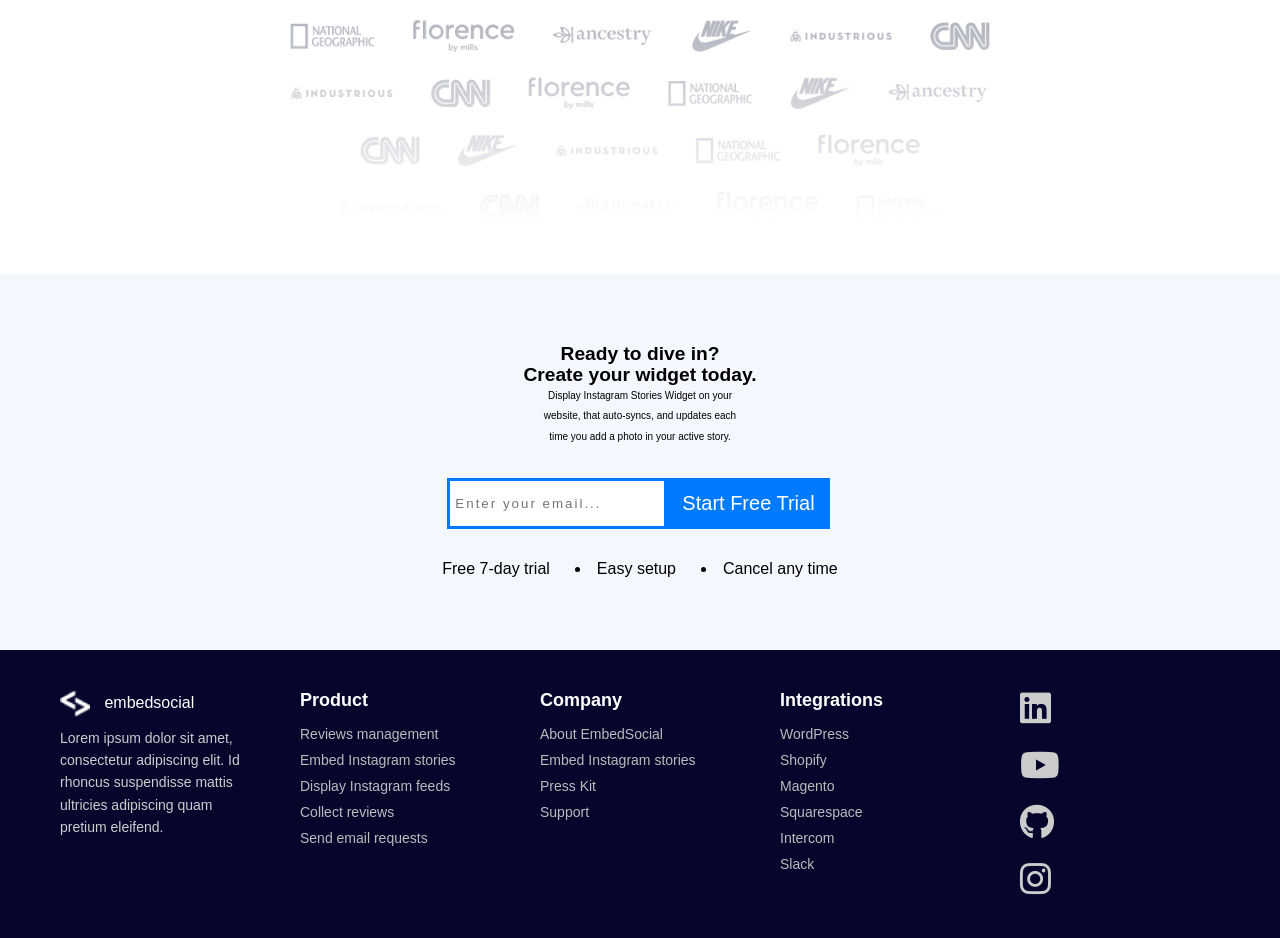
<file: CSS/Assignment-4/landingpagedesign/index.html>
<!DOCTYPE html>
<html lang="en">
<head>
    <meta charset="UTF-8">
    <meta name="viewport" content="width=device-width, initial-scale=1.0">
    <title>Assignmnet-04 Embedsocial</title>
    <link rel="stylesheet" href="./style.css">
 <link rel="stylesheet" href="./large.css" media="(max-width:1100px)">
    <link rel="stylesheet" href="./medium.css" media="(max-width:1000px)">
    <link rel="stylesheet" href="./small.css" media="(max-width:700px)">
    <link rel="stylesheet" href="./common.css">
    <!-- Add this inside <head> -->
     <link rel="stylesheet" href="https://cdnjs.cloudflare.com/ajax/libs/font-awesome/6.5.0/css/all.min.css">
     <link rel="stylesheet" href="https://cdnjs.cloudflare.com/ajax/libs/font-awesome/6.4.0/css/all.min.css">

</head>
<body>
  <div class="main">
    <header>
      <a href="#" class="logo-text">
        <img src="./images/logoo.png" alt="logo" />
      </a>
      <h3>Embedsocial</h3>
    <div class="menu-icon" onclick="toggleMenu()">☰</div>
      <nav id="navbar">
        <ul>
          <li><a href="#platform">Platform</a></li>
          <li><a href="#widget">Widgets</a></li>
          <li><a href="#template">Template</a></li>
          <li><a href="#pricing">Pricing</a></li>
        </ul>
        <div class="btnn">
          <a href="#" id="login">Login</a>
          <a href="#">Start Free Trial</a>
        </div>
      </nav>
    </header>
  </div>
<!-- hero section start -->
<section>
    <div class="mainhero">
        <div class="leftdivhero">
         <h2>Display Instagram Stories  
            <br>
         on any website,<span>in seconds</span></h2>
         
         <p>Display Instagram Stories Widget on your website, that auto-syncs, and updates each time you add a photo in your active story. </p>
         <div class="btnn">
            <input type="text" placeholder="Enter your email...">
            <a href="#" class="inputbtnn">Start Free Trial</a>
         </div>
          <div class="ulhero">
            <li>Free 7-day trial</li>
            <li>Easy setup</li>
            <li>Cancel any time</li>
          </div>
        </div>
        <!-- right section -->
        <div class="rightdivhero">
         <div class="topPicHero">
            <div class="boxtophero">
                <img src="./images/topimg.png" alt="">
                <div class="boxtopheroCtn">
                <h4>escommerce</h4>
                <div class="boxtopheroCtnPara"><p>1h ago</p>
                <p><img src="./images/arrow.png" alt="" style="background-color: blue;" width="15px" border-radius="10px">  by EmbedSocial</p></div>
                </div>
            </div>
         </div>
         <div class="imageRow">

            <div class="image1">
                 <!-- <img src="./images/image1hero.png" alt="" class="imggirl" width="600px"> -->
                <div class="divimgctn">
                     <p><img src="./images/sweater.png" alt=""> Sweaters</p>
                 <p class="dago">1d ago</p>
                </div>

                 <div class="instahero">
                    <img src="./images/insta.png" alt="" class="instaimg">
                 </div>
            </div>
            <div class="rightimg2div">
                <img src="./images/image2hero.png" alt="" width="160px">
                <img src="./images/image3hero.png" alt="" width="170px">
            </div>
         </div>
        </div>
    </div>
      <div class="herobotomimg">
        <img src="./images/herobotomm.png" alt="">
        </div>
</section>
<!-- hero section end -->
<!--section 1 widget start  -->
<section id="widget">
    <div class="widgetmaindiv">
        <div class="leftwidgimg">
            <img src="./images/widget.png" alt="" width="700px">
        </div>
        <div class="rightwidgctn">
          <h3>Widgets for <br> every website.</h3>
          <div class="widgli">
            <p><i class="fas fa-star"></i> Highlights</p>
            <p><i class="fas fa-comment-dots"></i> Popover</p>
            <p><i class="fas fa-sliders-h"></i> Inline slideshows</p>
            <p><i class="fas fa-th-list"></i> Story list gallery</p>
            <p class="impP"><i class="fas fass fa-images"></i> Carousel gallery</p>
          </div>

        </div>
    </div>
</section>
<!-- section 1 widget end -->
<!-- section 2 strt -->
<section>
  <div class="sec2maindiv">
    <h2>Let your story live <span>more than 24h.</span></h2>
    <p>
      You've worked hard to create a beautiful Instagram story but it disappears in 24 hours? 
      No worries, use our story saver for Instagram to bring them to life on your website.
    </p>

    <div class="cardsec2">
      <div class="card1sec2">
        <img src="./images/insta.png" alt="Instagram Icon">
        <h4>Auto-sync</h4>
        <p>Instagram Stories</p>
      </div>
      <div class="card1sec2">
        <img src="./images/facebook.png" alt="Facebook Icon">
        <h4>Upload</h4>
        <p>Facebook Stories</p>
      </div>
      <div class="card1sec2">
        <img src="./images/tiktok.png" alt="TikTok Icon">
        <h4>Sync</h4>
        <p>Tiktok Stories</p>
      </div>
      <div class="card1sec2">
        <img src="./images/twitter.png" alt="Twitter Icon">
        <h4>Upload</h4>
        <p>Twitter Fleets</p>
      </div>
      <div class="card1sec2">
        <img src="./images/linkdin.png" alt="LinkedIn Icon">
        <h4>Upload</h4>
        <p>LinkedIn Stories</p>
      </div>
    </div>
  </div>
</section>

<!-- section 2 end  -->

<!-- section 3 start -->
<section>
    <div class="sec3maindiv">
       <center> <h2>Double your <span>conversions.</span>
       <br> Double your <span>growth.</span></h2></center>
       <div class="sec3div">
        <div class="secdiv1">
            <h4>Brands</h4>
            <p> Icreases conversions</p>
            <p>Enhance the visual showcase of your products with unique content making visitors convert to buyers.</p>
        </div>
          <div class="secdiv1">
            <h4>Marketers</h4>
            <p> Save time</p>
            <p>No more re-purposing, re-cropping or re-uploading the same content from your Instagram stories to your website. </p>
        </div>
          <div class="secdiv1">
            <h4>Web designers</h4>
            <p> Fresh content</p>
            <p>Every story you post on Instagram, it is automatically saved in your account. Auto updates you unique content.</p>
        </div>
     
       </div>
          <div class="sect3btmdiv">
            <center>
                <img src="./images/sec3clovin.png" alt="" width="100px">
                <p>“Storytelling on another level. EmbedStories is great - it takes pride of place on our homepage aggregating stories from our Instagram account. I highly recommend this product. ”.</p>
                <div class="sec3img">
                    <img src="./images/sec3imgg2.png" alt="" width="50px">
                    Ben Calahen, COO at Clovin
                </div>

            </center>
        </div>
    </div>
</section>

<!-- section 3 end -->
 
<!-- section 4 strt -->
<section id="template">
    <div class="sec4maindiv">
        <h2>Get started with one <br> of our templates</h2>
        <p>Start with one of our pre-designed templates. Create, personalize and embed the perfect widget for any page or campaign in just minutes.</p>
        <br>
        <div class="btn">
            <a href="">See templates demos</a>
        </div>
        <div class="sec4divcard">
            <div class="sec4card1">
                <img src="./images/secc4cardimg1.jpg" alt="">
                <h4>Popover</h4>
                <p>Showcases on every page that gives the feel of a living & breathing website. </p>
            </div>
             <div class="sec4card2">
                 <h4>Highlights</h4>
                <p>Mimics the same functionality of the Instagram Highlights on your website. </p>
                <img src="./images/sec4cardimmg2.png" alt="">
               
            </div>
             <div class="sec4card1">
                <img src="./images/sec4cardimg3.jpg" alt="">
                <h4>Slider</h4>
                <p>Display your stories in a full slideshow layout that catches your visitors' attention.  </p>
            </div>
             <div class="sec4card1">
                <img src="./images/sec4cardimg4.png" alt="">
                 <h4>Gallery</h4>
                <p>One widget with multiple stories and embed them as a full story gallery on your website.  </p>
    
            </div>
        </div>
        <div class="sec4dot">
            <div class="dot1"></div>
            <div class="dot2"></div>
            <div class="dot3"></div>
        </div>
    </div>
</section>
<!-- section 4 end -->

<!-- section 5 start -->
<section>
    <div class="sec5div">
        <img src="./images/sec5img.png" alt="" width="100%">
    </div>
</section>
<!-- section 5 end -->

<!-- section 6 start  -->
<section>
  <div class="sec6maindiv">

    <!-- Customization Section -->
    <div class="sec6ctn">
      <div class="btncutomize">
        <a href="#"><i class="fas fa-sliders-h"></i><p>Customization</p></a>
      </div>
      <h3>Be on brand. Customize in minutes</h3>
      <p>EmbedStories gives you flexibility in managing the display and looks of the Instagram Stories on your website.</p>

      <div class="sec6button">
        <div class="sec6btn1">
          <a href="#"><i class="far fa-calendar-alt"></i><p>Stories from specific date</p></a>
        </div>
        <div class="sec6btn2">
          <a href="#"><i class="fas fa-palette"></i><p>Customize color</p></a>
        </div>
        <div class="sec6btn1">
          <a href="#"><i class="fas fa-user-plus"></i><p>Follow button</p></a>
        </div>
        <div class="sec6btn1">
          <a href="#"><i class="fas fa-th-large"></i><p>Multiple layouts</p></a>
        </div>
        <div class="sec6btn1">
          <a href="#"><i class="fas fa-shield-alt"></i><p>Advance moderation</p></a>
        </div>
        <div class="sec6btn1">
          <a href="#"><i class="fas fa-code"></i><p>Custom CSS</p></a>
        </div>
      </div>

      <div class="sec6img">
        <img src="./images/sec6img.png" alt="">
      </div>
    </div>

    <div class="sec6ctn">
      <div class="btncutomize">
        <a href="#"><i class="fas fa-sliders-h"></i><p>Installation</p></a>
      </div>
      <h3>Embed it and forget it</h3>
      <div class="divsec6">
        <p>✅ Simple installation. No developers needed</p>
        <p>✅ Embed on different CMS platforms</p>
        <p>✅ Auto sync new stories</p>
      </div>

      <div class="sec6divbg">
        <div class="sec6divbgchild">
          <h4>Implementation instructions</h4>

          <iframe width="560" height="315" src="https://www.youtube.com/embed/6mbwJ2xhgzM?si=6D9lBvBTOUr8fvBy" title="YouTube video player" frameborder="0" allow="accelerometer; autoplay; clipboard-write; encrypted-media; gyroscope; picture-in-picture; web-share" referrerpolicy="strict-origin-when-cross-origin" allowfullscreen></iframe>

          <div class="sec6divbgchildbotom">
            <div class="cardbtm">
              <div class="cardbtm1">
                <p><i class="fab fa-html5"></i><br> HTML</p>
              </div>
              <div class="cardbtm2">
                <p><i class="fab fa-wordpress"></i><br> WordPress</p>
              </div>
              <div class="cardbtm3">
                <p><i class="fab fa-shopify"></i><br> Shopify</p>
              </div>
              <div class="cardbtm4">
                <p><i class="fas fa-globe"></i><br> Other</p>
              </div>
            </div>

            <p>If you are not using any web builder, just add/paste the provided code in your website's <code>&lt;body&gt;</code> in the position where you want the reviews to appear.</p>

            <br>

            <p class="spcil6p">
              <div>https://youtu.be/6mbwJ2xhgzM?si=H9No-yusYPyTvMuJ</div>
            </p>

            <a href="https://youtu.be/6mbwJ2xhgzM?si=H9No-yusYPyTvMuJ" class="btn"><> Copy Code</a>
          </div>
            <div class="sec6btm2">
          Need Help? <span>Chat with us!</span>
        </div>
        </div>

        
      </div>
    </div>

  </div>
</section>
<!-- section 6 end -->

<!-- section 7  start -->
<section>
    <div class="sec7maindiv">
        <div class="sec7leftctn">
            <h2>Ready to dive in?
        <br> Create your widget today.</h2>
        <p>Display Instagram Stories Widget on your website, that auto-syncs, and updates each time you add a photo in your active story. </p>
         <div class="btnn">
            <input type="text" placeholder="Enter your email...">
            <a href="#" class="inputbtnn">Start Free Trial</a>
         </div>
          <div class="ulhero">
            <li>Free 7-day trial</li>
            <li>Easy setup</li>
            <li>Cancel any time</li>
          </div>
        </div>
        <div class="sec7rightdiv">
           <img src="./images/sec7img1.png" alt="">
        </div>
    </div>
</section>
<!-- section 7 end -->
<!-- section 8 start -->
<section>
  <div class="sec8maindiv">
    <h2>Other features at your service</h2>
    <div class="sec8divcontainer">

      <div class="sec8divcard1">
        <p><i class="fas fa-sync-alt"></i></p>
        <h4>Auto sync</h4>
        <p>Sync all Instagram stories in a single click and create a widget that you can embed on any website.</p>
      </div>

      <div class="sec8divcard1">
        <p><i class="fas fa-mobile-alt"></i></p>
        <h4>Responsive</h4>
        <p>Mobile-friendly, fully responsive, fits on every display: tablet, mobile, or desktop.</p>
      </div>

      <div class="sec8divcard1">
        <p><i class="fas fa-user-plus"></i></p>
        <h4>Follow button</h4>
        <p>Show a Follow button with a link to your Instagram account to help you drive traffic and increase followers.</p>
      </div>

      <div class="sec8divcard1">
        <p><i class="fas fa-layer-group"></i></p>
        <h4>Unlimited widgets</h4>
        <p>Create multiple widgets and embed feeds on various websites from multiple social media platforms.</p>
      </div>

      <div class="sec8divcard1">
        <p><i class="fas fa-language"></i></p>
        <h4>Localization</h4>
        <p>Use the 10+ languages available in the platform to localize the widget for your web visitors.</p>
      </div>

      <div class="sec8divcard1">
        <p><i class="fas fa-filter"></i></p>
        <h4>Filters (PRO)</h4>
        <p>Use filters by date or keywords. Change the number of pages and posts per page in your feed...</p>
      </div>

      <div class="sec8divcard1">
        <p><i class="fas fa-chart-line"></i></p>
        <h4>Analytics</h4>
        <p>Know which Instagram story performs best and the total clicks of the entire widget on your website.</p>
      </div>

      <div class="sec8divcard1">
        <p><i class="fas fa-code"></i></p>
        <h4>Custom CSS</h4>
        <p>Variety of settings, filters, and a Custom CSS editor to style your social media widget entirely.</p>
      </div>
    </div>
    <br>
    <center> <p>Amd <u>12 more features</u> available in all plans...</p></center>
  </div>
</section>
<!-- section 8 end -->
<!-- section 9 start  -->
<section>
    <div class="sec9maindiv" id="platform">
        <div class="sec9right">
            <h2>It was love at first story</h2>
            <p>“Great plugin and amazing support. I trialed several plugins that try to accomplish the same thing. None of them did it as beautifully and as simple as EmbedStories”</p>
            <p>Bertha Jo, CEO at jacole</p>
            <br>
            <h4>jacole</h4>
        </div>
        <div class="sec9light">
            <iframe width="560" height="315" src="https://www.youtube.com/embed/YG1sW00jwLY?si=ENeFz0JVF6gLcJK1" title="YouTube video player" frameborder="0" allow="accelerometer; autoplay; clipboard-write; encrypted-media; gyroscope; picture-in-picture; web-share" referrerpolicy="strict-origin-when-cross-origin" allowfullscreen></iframe>

        </div>
    </div>
</section>
<!-- section 9 end  -->

<!-- section 10 start -->
 
<section>
  <div class="sec10maindiv">
    <h2>Our customers love EmbedStories</h2>
    <p class="section10p">Rated 4.8 by our customers on Facebook and Google</p>
    <br>
    <div class="sec10divcontainer">
    <div class="sec10divcard1">
        <img src="./images/sec10img1.png" alt="" width="50px">
         <h4>Terry Dias</h4>
        <p style="color: orange;"><i class="fas fa-star"></i> <i class="fas fa-star"></i> <i class="fas fa-star"></i> <i class="fas fa-star"></i> <i class="fas fa-star"></i></p></p>
        <p>I just signed up for a trial and within a couple of hours had a brand new customer testimonials page built on our website as well as sliders..</p>
        <div class="sec10divbtm">
            <img src="./images/sec10gogle.png" alt="" width="20px"> 
            <p>2 weeks ago</p>
        </div>
      </div>
     
      <div class="sec10divcard1">
        <img src="./images/sec10img2.png" alt="" width="50px">
         <h4>James Workman</h4>
        <p style="color: orange;"><i class="fas fa-star"></i> <i class="fas fa-star"></i> <i class="fas fa-star"></i> <i class="fas fa-star"></i> <i class="fas fa-star"></i></p></p>
        <p>Seriously impressed by Embed Social.Good job making the app so easy to use..</p>
        <div class="sec10divbtm">
            <img src="./images/sec10gogle.png" alt="" width="20px"> 
            <p>2 weeks ago</p>
        </div>
      </div>


       <div class="sec10divcard1">
        <img src="./images/sec10img3.png" alt="" width="50px">
         <h4>Allison Culhane</h4>
        <p style="color: orange;"><i class="fas fa-star"></i> <i class="fas fa-star"></i> <i class="fas fa-star"></i> <i class="fas fa-star"></i> <i class="fas fa-star"></i></p></p>
        <p>Awesome products, Superior human support.</p>
        <div class="sec10divbtm">
            <img src="./images/sec10gogle.png" alt="" width="20px"> 
            <p>2 weeks ago</p>
        </div>
      </div>

      <div class="sec10divcard1">
        <img src="./images/sec10img4.png" alt="" width="50px">
         <h4>Ahmad Vaccaro</h4>
        <p style="color: orange;"><i class="fas fa-star"></i> <i class="fas fa-star"></i> <i class="fas fa-star"></i> <i class="fas fa-star"></i> <i class="fas fa-star"></i></p></p>
        <p>Emebed Social and their services is just perfect ! It has made my business life so much easier ! 5 stars!</p>
        <div class="sec10divbtm">
            <img src="./images/sec10gogle.png" alt="" width="20px"> 
            <p>2 weeks ago</p>
        </div>
      </div>
     
        <div class="sec10divcard1">
        <img src="./images/sec10img5.png" alt="" width="50px">
         <h4>Davis Herwitz</h4>
        <p style="color: orange;"><i class="fas fa-star"></i> <i class="fas fa-star"></i> <i class="fas fa-star"></i> <i class="fas fa-star"></i> <i class="fas fa-star"></i></p></p>
        <p>I've been on the look out for lots of companies to do what they do, and I've never found any company who are so quick to get in touch and...</p>
        <div class="sec10divbtm">
            <img src="./images/sec10gogle.png" alt="" width="20px"> 
            <p>2 weeks ago</p>
        </div>
      </div>
      <div class="sec10divcard1">
        <img src="./images/sec10img6.png" alt="" width="50px">
         <h4>Jessie Grant </h4>
        <p style="color: orange;"><i class="fas fa-star"></i> <i class="fas fa-star"></i> <i class="fas fa-star"></i> <i class="fas fa-star"></i> <i class="fas fa-star"></i></p></p>
        <p>Very impressed. 5 stars!</p>
        <div class="sec10divbtm">
            <img src="./images/sec10gogle.png" alt="" width="20px"> 
            <p>2 weeks ago</p>
        </div>
      </div>
      <div class="sec10divcard1">
        <img src="./images/sec10img8.jpg" alt="" width="50px">
         <h4>John Smith</h4>
        <p style="color: orange;"><i class="fas fa-star"></i> <i class="fas fa-star"></i> <i class="fas fa-star"></i> <i class="fas fa-star"></i> <i class="fas fa-star"></i></p></p>
        <p>Our experience with EmbedStories is very good, very solid, loads fast, looks good.</p>
        <div class="sec10divbtm">
            <img src="./images/sec10gogle.png" alt="" width="20px"> 
            <p>2 weeks ago</p>
        </div>
      </div>
      <div class="sec10divcard1">
        <img src="./images/sec10img7.png" alt="" width="50px">
         <h4><b>Ben Calahen</b>, COO at Clovin</h4>
        <p style="color: orange;"><i class="fas fa-star"></i> <i class="fas fa-star"></i> <i class="fas fa-star"></i> <i class="fas fa-star"></i> <i class="fas fa-star"></i></p></p>
        <p>Storytelling on another level. EmbedStories is great - it takes pride of place on our homepage...</p>
        <div class="sec10divbtm">
            <img src="./images/sec10gogle.png" alt="" width="20px"> 
            <p>2 weeks ago</p>
        </div>
      </div>
    </div>
    <div class="sec10btmdiv">
        <p>Widget powered </p>
          <p>
            <img src="./images/arrow.png" alt="" 
            style="background-color: blue; padding: 4px; margin-left: 5px; border-radius: 10px; width: 18px; vertical-align: middle;">
             by <u>EmbedSocial</u>
          </p>
    </div>
  </div>
</section>
<!-- section 10 end -->

<!-- section 11 start -->
<section class="pricing-section" id="pricing">
  <h2>Try all EmbedStories features 7 days free.</h2>
  <p>Reach more with your Instagram stories.</p>

  <div class="toggle-btn">
    <button class="active">Annually, save 20%</button>
    <button>Monthly</button>
  </div>

  <div class="pricing-cards">
    <!-- FREE Plan -->
    <div class="card">
      <h3>FREE</h3>
      <p class="price">$0<span>/month</span></p>
      <button class="card-btn">Start Using For Free</button>
      <ul>
        <li>✔ 1 Instagram Business Account</li>
        <li>✔ Auto Update</li>
        <li class="disabled">✖ Unlimited Story Widgets</li>
        <li class="disabled">✖ Unlimited Galleries</li>
        <li class="disabled">✖ Multiple Layouts & Options</li>
        <li class="disabled">✖ Convert to AMP Format</li>
        <li class="disabled">✖ API Access</li>
        <li class="disabled">✖ Team Sub-Accounts</li>
        <li class="disabled">✖ Advance Analytics</li>
      </ul>
    </div>

    <!-- PRO Plan -->
    <div class="card highlighted">
      <h4 class="badge">Most businesses start with PRO</h4>
      <h3>PRO</h3>
      <p class="price">$29<span>/month</span></p>
      <button class="card-btn">Try Free For 7 Days</button>
      <ul>
        <li>✔ 1 Instagram Business Account</li>
        <li>✔ Auto Update</li>
        <li>✔ Unlimited Story Widgets</li>
        <li>✔ Unlimited Galleries</li>
        <li>✔ Multiple Layouts & Options</li>
        <li>✔ Convert to AMP Format</li>
        <li>✔ API Access</li>
        <li class="disabled">✖ Team Sub-Accounts</li>
        <li class="disabled">✖ Advance Analytics</li>
      </ul>
    </div>

    <!-- PRO Plus Plan -->
    <div class="card">
      <h3>PRO Plus</h3>
      <p class="price">$49<span>/month</span></p>
      <button class="card-btn">Try Free For 7 Days</button>
      <ul>
        <li>✔ 3 Instagram Business Account</li>
        <li>✔ Auto Update</li>
        <li>✔ Unlimited Story Widgets</li>
        <li>✔ Unlimited Galleries</li>
        <li>✔ Multiple Layouts & Options</li>
        <li>✔ Convert to AMP Format</li>
        <li>✔ API Access</li>
        <li class="disabled">✖ Team Sub-Accounts</li>
        <li class="disabled">✖ Advance Analytics</li>
      </ul>
    </div>

    <!-- PREMIUM Plan -->
    <div class="card">
      <h3>PREMIUM</h3>
      <p class="price">$99<span>/month</span></p>
      <button class="card-btn">Try Free For 7 Days</button>
      <ul>
        <li>✔ 10 Instagram Business Account</li>
        <li>✔ Auto Update</li>
        <li>✔ Unlimited Story Widgets</li>
        <li>✔ Unlimited Galleries</li>
        <li>✔ Multiple Layouts & Options</li>
        <li>✔ Convert to AMP Format</li>
        <li>✔ API Access</li>
        <li>✔ Team Sub-Accounts</li>
        <li>✔ Advance Analytics</li>
      </ul>
    </div>
  </div>
</section>

<!-- secytion 11 end -->

<!-- section 12 start -->
<section class="faq-section">
  <h2>Frequently Asked Questions</h2>
  <p>Have a specific question? Check out our Support Center</p>

  <div class="faq-container">
    <div class="faq-item">
      <button class="faq-question">Which social media platform is best for my business?</button>
      <div class="faq-answer">
        <p>It depends on your target audience. For visuals and products, Instagram and Facebook work well. For B2B marketing, LinkedIn is ideal. TikTok is effective for younger demographics and viral content.</p>
      </div>
    </div>

    <div class="faq-item">
      <button class="faq-question">How often should I post on social media?</button>
      <div class="faq-answer">
        <p>Consistency matters more than frequency. Aim for 3-5 posts per week on each platform, depending on your content quality and audience engagement.</p>
      </div>
    </div>

    <div class="faq-item">
      <button class="faq-question">What type of content performs best on Instagram?</button>
      <div class="faq-answer">
        <p>Reels, carousels, and high-quality product photos tend to perform best. Behind-the-scenes content and educational posts also engage users effectively.</p>
      </div>
    </div>

    <div class="faq-item">
      <button class="faq-question">Should I use paid ads on social media?</button>
      <div class="faq-answer">
        <p>Yes, paid ads help increase reach and conversions, especially if you're just starting. Platforms like Facebook and Instagram allow detailed targeting for better ROI.</p>
      </div>
    </div>
  </div>
</section>

<!-- section 12 end -->
 <!-- section 13 strt -->
  <section>
    <div class="sec13divmain">
        <img src="./images/sec13img.png" alt="">
    </div>
  </section>
<!-- section 14 strt -->
 <section>
    <div class="sec14maindiv">
        <h2>
            Ready to dive in?
          <br> Create your widget today.
        </h2>
        <p>Display Instagram Stories Widget on your website, that auto-syncs, and updates each time you add a photo in your active story. </p>
         <div class="btnn">
            <input type="text" placeholder="Enter your email...">
            <a href="#" class="inputbtnn">Start Free Trial</a>
         </div>
          <div class="ulhero">
            <li>Free 7-day trial</li>
            <li>Easy setup</li>
            <li>Cancel any time</li>
          </div>
    </div>
 </section>

 <!-- footer -->
  <footer>
    <div class="footer">
        <div class="footerdivcontainer">
            <div class="footerdiv1">
            <img src="./images/arrow.png" alt=""> embedsocial
            <p>Lorem ipsum dolor sit amet, consectetur adipiscing elit. Id rhoncus suspendisse mattis ultricies adipiscing quam pretium eleifend. </p>
        </div>
        <div class="footerdiv1">
            <h4>Product</h4>
            <ul>
                <li>Reviews management</li>
                <li>Embed Instagram stories</li>
                <li>Display Instagram feeds</li>
                <li>Collect reviews</li>
                <li>Send email requests</li>
            </ul>
        </div>
        <div class="footerdiv1">
            <h4>Company</h4>
            
            <ul>
                <li>About EmbedSocial</li>
                <li>Embed Instagram stories</li>
                <li>Press Kit</li>
                <li>Support</li>
              
            </ul>
        </div>
        <div class="footerdiv1">
            <h4>Integrations</h4>
            <ul>
                <li>WordPress</li>
                <li>Shopify</li>
                <li>Magento</li>
                <li>Squarespace</li>
                <li>Intercom</li>
                <li>Slack</li>
            </ul>
        </div>
        <div class="footerdiv1 icondiv">
                            <a href="https://www.linkedin.com/in/hooria-fatima-54753927b/recent-activity/all/"
                                target="_blank">
                                <i class="fab fa-linkedin"></i>
                            </a>

                            <a href="https://www.youtube.com/@Hoor_Quranic_Reflect/videos" target="_blank">
                                <i class="fab fa-youtube"></i>
                            </a>

                            <a href="https://github.com/HKMentor?tab=repositories" target="_blank">
                                <i class="fab fa-github"></i>
                            </a>

                            <a href="https://www.instagram.com/hooria_codehub?igsh=ZWhvMmVucm5ueHBl" target="_blank">
                                <i class="fab fa-instagram"></i>
                            </a>
    
                        </div>
       
    </div>
    </div>
  </footer>
<script>
  function toggleMenu() {
    document.getElementById("navbar").classList.toggle("show");
  }
</script>
<script>
  document.addEventListener("DOMContentLoaded", function () {
    const faqItems = document.querySelectorAll('.faq-item');

    faqItems.forEach(item => {
      const question = item.querySelector('.faq-question');
      question.addEventListener('click', () => {
        item.classList.toggle('active');
      });
    });
  });
</script>

</body>
</html>
</file>
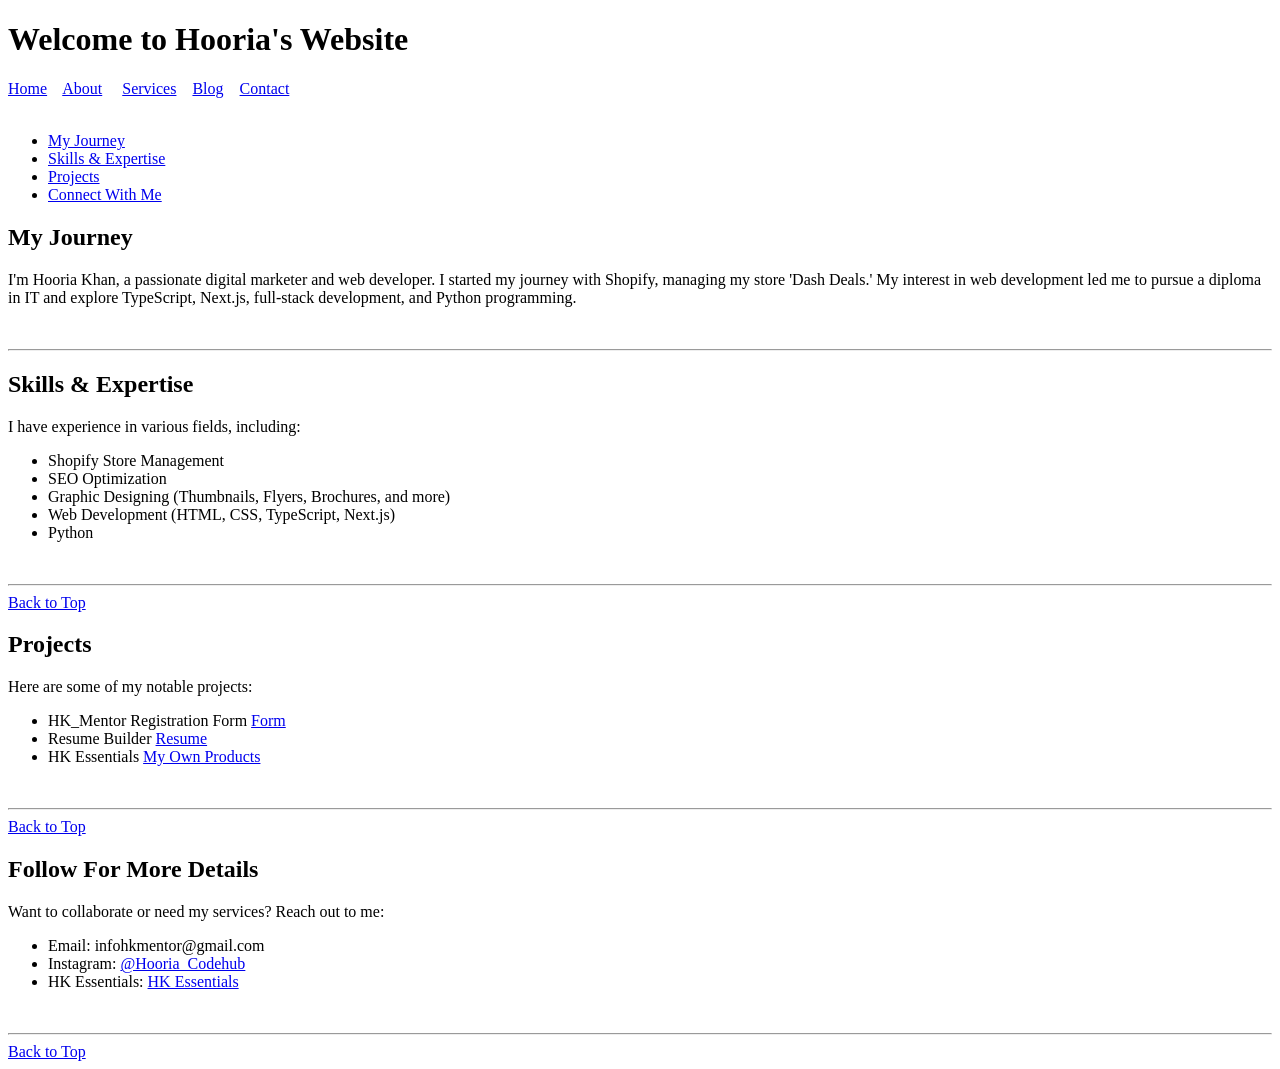
<file: HTML/Assignment3/link/index.html>
<!DOCTYPE html>
<html lang="en">
<head>
    <meta charset="UTF-8">
    <meta name="viewport" content="width=device-width, initial-scale=1.0">
    <title>Hooria's Portfolio</title>
</head>
<body>
    <h1>Welcome to Hooria's Website</h1>
    
    <!-- Navigation Links -->
    <a href="#">Home</a>&nbsp;&nbsp;&nbsp;
    <a href="about.html">About</a> &nbsp;&nbsp;&nbsp;
    <a href="service.html">Services</a>&nbsp;&nbsp;&nbsp;
    <a href="blog.html">Blog</a>&nbsp;&nbsp;&nbsp;
    <a href="contact.html">Contact</a>&nbsp;&nbsp;&nbsp;
    <br><br>

    <!-- Internal Page Links -->
    <ul id="top">
        <li><a href="#sec1">My Journey</a></li>
        <li><a href="#sec2">Skills & Expertise</a></li>
        <li><a href="#sec3">Projects</a></li>
        <li><a href="#sec4">Connect With Me</a></li>
    </ul>

    <!-- Content Sections -->
    
    <h2 id="sec1">My Journey</h2>
    <p>I'm Hooria Khan, a passionate digital marketer and web developer. I started my journey with Shopify, managing my store 'Dash Deals.' My interest in web development led me to pursue a diploma in IT and explore TypeScript, Next.js, full-stack development, and Python programming.</p>
    <br>
    <hr>

    <h2 id="sec2">Skills & Expertise</h2>
    <p>I have experience in various fields, including:</p>
    <ul>
        <li>Shopify Store Management</li>
        <li>SEO Optimization</li>
        <li>Graphic Designing (Thumbnails, Flyers, Brochures, and more)</li>
        <li>Web Development (HTML, CSS, TypeScript, Next.js)</li>
        <li>Python</li>
    </ul>
    <br>
    <hr>
    <a href="#top">Back to Top</a>

    <h2 id="sec3">Projects</h2>
    <p>Here are some of my notable projects:</p>
    <ul>
        <li>HK_Mentor Registration Form <a href="https://hkmentor.github.io/HTML_HKMentor_Form/">Form </a></li>
        <li>Resume Builder <a href="https://hkmentor.github.io/resume-generator/">Resume</a></li>
        <li>HK Essentials <a href="https://hkmentor.github.io/hkdashdeals-simple-responsive_-webpage/?fbclid=PAY2xjawIyMfVleHRuA2FlbQIxMQABpvnTn9jeM8_KvIW6zNrCijCZMEUQZxBCob_fV8xm65stGzgVr7blbTcIFg_aem_WiqzqP0U7gEI8EN0b7Z5XQ">My Own Products</a> </li>
    </ul>
    <br>
    <hr>
    <a href="#top">Back to Top</a>

    <h2 id="sec4">Follow For More Details</h2>
    <p>Want to collaborate or need my services? Reach out to me:</p>
    <ul>
        <li>Email: infohkmentor@gmail.com</li>
        <li>Instagram: <a href="https://www.instagram.com/hooria_codehub?igsh=ZWhvMmVucm5ueHBl">@Hooria_Codehub</a></li>
        <li>HK Essentials: <a href="https://www.instagram.com/hkessentials195/">HK Essentials</a></li>
    </ul>
    <br>
    <hr>
    <a href="#top">Back to Top</a>
</body>
</html>
</file>
<file: HTML/Assignment1-resume/style.css>
body{
    padding: 5px;
}
.center{
    display: flex;
    justify-content: center;
}
</file>
<file: CSS/Assignment-2/Task-1RedApple/style.css>
* {
  padding: 0;
  margin: 0;
  box-sizing: border-box;
}

h1 {
  margin-top: 30px;
}

.container {
  width: 60%;
  height: 450px;
  background-color: rgb(239, 234, 234);
  border-radius: 15px;
  margin: 40px 300px;
  box-shadow: 0px 5px 9px rgb(199, 197, 197);
  padding-top: 10px;
  position: relative; 
}

.leftside-apple {
  position: absolute; 
  top: 30px;           
  left: -40px;          
  width: 300px;
  height: 80%;
  background-color: #9b0202;
  border-radius: 10px;
  
}

.apple-img img {
  margin-left: -50px;
  margin-top: 10px;
  
}

.bottom-div {
  display: flex;
  justify-content: space-evenly;
  align-items: center;
  margin-top: 30px;
  width: 300px;
  height: 25%;
  background-color: #fffafa;
  border-bottom-left-radius: 9px;
  border-bottom-right-radius: 9px;
  box-shadow: 0px 3px 6px gray;
}

.div1 {
  background-color: #fffefe;
  border-radius: 4px;
  text-align: center;
  align-content: center;
  width: 50px;
  height: 45px;
  box-shadow: 0px 7px 7px rgb(174, 171, 171);
}

.rightside-content {
  margin-left: 300px; 
}

.rightside-content h2 {
  font-family: sans-serif;
  font-size: 2em;
}

.rightside-content h3 {
  font-size: 1.5em;
  color: rgb(82, 82, 82);
  font-weight: normal;
}

.rightside-content h3 span {
  font-size: 3em;
  color: #9b0202;
  font-weight: normal;
}

.rightside-content p {
  color: rgb(82, 82, 82);
  font-weight: normal;
  font-family: sans-serif;
  line-height: 30px;
  font-size: 12px;
}

.right-image div {
  background-color: #fffefe;
  border-radius: 4px;
  text-align: center;
  align-content: center;
  width: 50px;
  height: 45px;
  box-shadow: 0px 7px 7px rgb(174, 171, 171);
}

.right-image {
  display: flex;
  justify-content: space-evenly;
  align-items: center;
}

.btn {
  border: none;
  width: 8em;
  padding: 10px;
  margin-top: 10px;
  color: #fffafa;
  font-size: 1em;
  font-family: sans-serif;
  border-radius: 5px;
  background-color: #9b0202;
}

.btn:hover {
  background-color: #b75353;
}

/* Media Query */
@media (max-width: 768px) {
  .container {
      width: 90%;
      margin: 50px auto;
      height: auto;
      padding: 20px;
      display: flex;
      flex-direction: column;
      align-items: center;
      position: relative;
  }

  .leftside-apple {
      position: static; 
      width: 100%;
      height: 200px;
      margin: 0 0 20px 0;
  }

  .apple-img img {
      margin: 0 auto;
      display: block;
  }

  .rightside-content {
      width: 100%;
      text-align: center;
      margin-left: 0;
  }

  .bottom-div {
      width: 100%;
      flex-wrap: wrap;
  }

  .right-image {
      flex-wrap: wrap;
      gap: 10px;
      justify-content: center;
  }
}
</file>
<file: CSS/Assignment-2/Task-2Authantication-Form/style.css>
@import url(./common.css);
* {
  padding: 0;
  margin: 0;
  scroll-behavior: smooth;
  box-sizing: border-box;
}

body {
  background-color: #b4d4d3;
  font-family: sans-serif;
}

h1 {
  margin-top: 40px;
}

.container {
  margin: 10px 90px;
  background-color: #b7ddfa;
  padding: 20px;
  width: 90%;
  height: 500px;
  border-radius: 5px;
  box-shadow: 0 2px 3px 4px rgb(184, 184, 184);
}

.side-container {
  float: left;
  background-color: #0000ffc0;
  width: 35%;
  height: 470px;
  border-radius: 4px;
  box-shadow: 0 3px 3px 3px rgb(189, 189, 191);
  color: rgb(242, 245, 247);
  margin-right: 25px;
  padding: 25px;
  font-weight: normal;
position: relative;
}

.side-container .para-top {
  font-size: 12px;
  color: rgb(203, 201, 201);
}

.side-container h3 {
  font-weight: bold;
  font-size: 1.4em;
}

.side-container p {
  font-size: 13px;
  line-height: 1.8em;
  color: rgb(255, 252, 252);
}

.bottom-div {
  background-color: rgba(2, 2, 146, 0.326);
  padding: 10px;
  border-radius: 10px;
  position: absolute;
  bottom: 30px;
  left: 20px;
  width: 90%;
}

.bottom-img {
  display: flex;
  margin-top: 8px;
}

.bottom-img img {
  width: 80px;
  height: 70px;
  border-radius: 6px;
}

.bottom-ctn {
  text-align: center;
  margin-top: -45px;
  margin-left: 35px;
}

.circle-radius {
  display: flex;
  justify-content: center;
  gap: 5px;
  margin-top: 200px;
}

.circle {
  background-color: blue;
  width: 12px;
  height: 12px;
  border-radius: 25px;
  border: 1px solid rgb(255, 252, 252);
}

.spn {
  background-color: aliceblue;
}

.right-container {
  line-height: 1.7em;
  position: relative; /* Allows child elements inside it to be positioned */
}

.right-container h3 {
  font-size: 1.5em;
  line-height: 2;
}

.right-container .para-top {
  font-size: 12px;
  color: rgb(114, 114, 114);
}

.right-container .div11 label {
  width: 20%;
  float: left;
  border: 2px solid #aeaeae;
  padding: 5px;
  border-radius: 4px;
  margin: 10px;
}

.right-container input,
.right-container input[type="email"],
.right-container input[type="password"],
.right-container input[type="text"] {
  padding: 8px;
  border: 2px solid rgb(198, 196, 196);
  border-radius: 4px;
  width: 50%;
  box-sizing: border-box;
  background-color: white;
  position: relative;
}


@media (max-width: 768px) {
  .container {
    margin: 10px 20px;
    flex-direction: column;
    height: auto;
    width: auto;
  }

  .side-container {
    width: 100%;
    float: none;
    margin-right: 0;
    height: auto;
  }

  .bottom-div {
    position: static;
    width: 100%;
    margin-top: 20px;
  }

  .right-container {
    width: 100%;
    margin-top: 20px;
  }

  .right-container .div11 label {
    width: 100%;
    float: none;
    margin: 10px 0;
    display: block;
  }

  .right-container input,
  .right-container input[type="email"],
  .right-container input[type="password"],
  .right-container input[type="text"] {
    width: 100%;
  }

  .circle-radius {
    margin-top: 40px;
  }

  .bottom-img {
    flex-direction: column;
    align-items: center;
  }

  .bottom-ctn {
    margin: 0;
    text-align: center;
  }
}
</file>
<file: CSS/Assignment-2/Task-3ColorPalette/style.css>
* {
    padding: 0;
    margin: 0;
    box-sizing: border-box;
    scroll-behavior: smooth;
    font-family: sans-serif;
  }
  
  body {
    background-color: white;
  }
  
  .main {
    margin: 70px ;
    background-color: rgb(33, 33, 33);
    padding: 10px;
    border-radius: 5px;
    width: 90%;
    height: auto;
    color: white;
    box-shadow: 0 2px 45px 6px rgb(118, 118, 118);
  }
 h1{
    margin: 10px;
 }
  
  .container {
    background-color: beige;
    border-radius: 5px;
    padding: 10px 40px;
    text-align: center;
    display: flex;
    flex-wrap: wrap;
    gap: 15px;
    
  }
  
  .color-box {
    width: 5em;
    height: 3em;
    border-radius: 15px;
    color: white;
    font-weight: normal;
    display: flex;
    align-items: center;
    justify-content: center;
    border: 1px solid rgb(93, 91, 91);

  }
</file>
<file: CSS/Assignment-2/Task-3ElegantColor/style.css>
*{
    padding: 0;
    margin: 0;
    box-sizing: border-box;
    scroll-behavior: smooth;
}
body{
    background-color: rgb(0, 1, 1);

}
h1{
    color: white;
    text-align: center;
    font-size: 2em;
    margin-top: 10px;
    text-decoration: underline;
}
.big-container{
    display: flex;
    justify-content: center;
    align-items: center;
    flex-wrap: wrap;
    height: 100vh;
    padding: 0 70px;
    margin-top: -2em;

}
/* container2 ka kam  */
.container2{
    background-color: aliceblue;
    border-radius: 50%;
    width: 40%;
    height:500px;
    margin: 0 auto;
margin-top: 30px;
box-shadow: 0 0 50px rgba(255, 255, 255, 0.8);
position: relative;
}
.container2-content h1{
    color: #0cb2ef;
    text-align: center;
    font-size: 1.5em;
    margin-top: -35em;
    text-decoration: underline;
}
.container2-content h1 span{
    color: #f74125;
    text-decoration: underline;
}

.container2-content p{
    color: #7a7878;
    text-align: center;
    font-size: 1.2em;
    margin-top: 20px;
    margin-right: 50px;
    text-shadow: #0cb2ef 0px 0px 10px;

}
.con2-beta{
    background-color: #0cb2ef;
    width: 300px;
    height: 300px;
    border-radius: 50%;
    position: absolute;
    top: 45%;
    left: 48%;
    box-shadow: 0 0 34px rgba(0,0,0,0.8);
}
.con2-beta p{
    color: white;
    text-align: center;
    font-size: 1.3em;
    margin-top: 3em;
    font-weight: bold;
    padding: 30px;
    
    font-family: sans-serif;
    text-shadow: #e78606 0px 6px 15px ;
}
.con2-child1{
    background-color: rgb(248, 165, 178);
    width: 100px;
    height: 100px;
    border-radius: 50%;
    position: relative;
    top: 7%;
    left: 50%;
}
.con2-child2{
    background-color: rgb(249, 140, 158);
    width: 100px;
    height: 100px;
    border-radius: 50%;
    position: relative;
     top: -13%;
     left: 34%;
}
.con2-child3{
    background-color: rgb(251, 97, 123);
    width: 100px;
    height: 100px;
    border-radius: 50%;
    position: relative;
    top: -26%;
    left: 65%;
}
.con2-child4{
    background-color: rgb(232, 159, 172);
    width: 100px;
    height: 100px;
    border-radius: 50%;
    position: relative;
    top: -32%;
    left: 72%;
}
.con2-child5{
    background-color: rgb(230, 59, 87);
    width: 100px;
    height: 100px;
    border-radius: 50%;
    position: relative;
    top: -68%;
    left: 20%;
   
}
.con2-child6{
    background-color: rgb(245, 173, 185);
    width: 100px;
    height: 100px;
    border-radius: 50%;
    position: relative;
    top: -75%;
    left: 10%;
}
.con2-child7{
    background-color: rgb(212, 50, 77);
    width: 100px;
    height: 100px;
    border-radius: 50%;
    position: relative;
   top: -80%;
   left: 20px;
}
.con2-child8{
    background-color: rgb(250, 107, 131);
    width: 100px;
    height: 100px;
    border-radius: 50%;
    position: relative;
   top: -85%;
   left: 40px;
}
.con2-child9{
    background-color: rgb(147, 8, 31);
    width: 100px;
    height: 100px;
    border-radius: 50%;
    position: relative;
   top: -95%;
   left: 80px;
}
.con2-child10{
    background-color: rgb(245, 113, 135);
    width: 100px;
    height: 100px;
    border-radius: 50%;
    position: relative;
   top: -105%;
   left: 150px;
}
/* container 1 ka kam or usky chil */
.container1{
    background-color: #0cb2ef;
    border-radius: 50%;
    width: 20%;
    height:250px;
    margin-top: 30px;
    margin-left: 10px;
    position: relative;
    overflow: hidden;
    display: flex;
    justify-content: center;
    align-items: center;
    box-shadow: 0 0 50px #1494e4cc;
}
.conatainer1-child{
    background-color: #4a2a01;
    width: 150px;
    height: 150px;
    border-radius: 50%;
    position: absolute;
    top: 50%;
    left: 50%;
    box-shadow: 0 0 34px rgba(131, 59, 8, 0.8);
    transform: translate(-50%, -50%);
}
.conatainer1-child1{
    background-color: #68caed;
    width: 90px;
    height: 90px;
    border-radius: 50%;
    position: absolute;
    top: 50%;
    left: 50%;
    box-shadow: 0 0 14px rgba(87, 158, 235, 0.8);
    transform: translate(-50%, -50%);
}
.conatainer1-child1-kid1{
    background-color: #603a08;
    width: 40px;
    height: 40px;
    border-radius: 50%;
    position: absolute;
    top: 50%;
    left: 50%;
    box-shadow: 0 0 14px rgba(131, 59, 8, 0.8);
    transform: translate(-50%, -50%);
}

/* container3 ka kam or usky child */
.container3{
    background-color: red;
    border-radius: 50%;
    width: 20%;
    height:250px;
    margin-top: 30px;
    margin-left: 10px;
    position: relative;
    overflow: hidden;
    display: flex;
    justify-content: center;
    align-items: center;
    box-shadow: 0 0 50px rgba(246, 56, 56, 0.8);
}
.container3-child{
    background-color: #f7a625;
    width: 150px;
    height: 150px;
    border-radius: 50%;
    position: absolute;
    top: 50%;
    left: 50%;
    box-shadow: 0 0 34px rgba(255, 193, 58, 0.8);
    transform: translate(-50%, -50%);
}
.conatainer3-child1{
    background-color: #ab1515;
    width: 90px;
    height: 90px;
    border-radius: 50%;
    position: absolute;
    top: 50%;
    left: 50%;
    box-shadow: 0 0 34px rgba(232, 19, 19, 0.8);
    transform: translate(-50%, -50%);
}
.conatainer3-child1-kid1{
    background-color: #fd950d;
    width: 40px;
    height: 40px;
    border-radius: 50%;
    position: absolute;
    top: 50%;
    left: 50%;
    box-shadow: 0 0 14px rgba(239, 132, 55, 0.8);
    transform: translate(-50%, -50%);
}

@media (max-width: 768px) {
    h1 {
        font-size: 1.5em;
        margin-top: 20px;
    }

    .big-container {
        flex-direction: column;
        height: auto;
        padding: 20px;
        margin-top: 0;
    }

    .container1,
    .container3 {
        width: 80%;
        height: 200px;
        margin-left: 0;
        margin-top: 20px;
    }

    .container2 {
        width: 90%;
        height: auto;
        margin-top: 40px;
        padding: 20px;
        border-radius: 20px;
    }

    .container2-content h1 {
        font-size: 1.2em;
        margin-top: 20px;
    }

    .container2-content p {
        font-size: 1em;
        margin: 10px;
        margin-right: 0;
    }

    .con2-beta {
        position: static;
        width: 200px;
        height: 200px;
        margin: 20px auto;
    }

    .con2-beta p {
        font-size: 1em;
        padding: 10px;
        margin-top: 2em;
    }

    .con2-child1,
    .con2-child2,
    .con2-child3,
    .con2-child4,
    .con2-child5,
    .con2-child6,
    .con2-child7,
    .con2-child8,
    .con2-child9,
    .con2-child10 {
        display: none; /* Optional: Hide extra design circles on small screens */
    }
}
</file>
<file: CSS/Assignment-4/landingpagedesign/style.css>
* {
      margin: 0;
      padding: 0;
      box-sizing: border-box;
      scroll-behavior: smooth;
      font-family: sans-serif;
    }

    body {
      background-color: white;
    }
    :root{

     --bg-color:#00000033;
    }

    .main {
      max-width: 1800px;
      margin: 0 auto;
    }

    header {
      display: flex;
      align-items: center; /* Center align vertically */
      gap: 30px;
      background-color: #b5b2b2ea;
      height: 70px;
      padding:20px 50px;
      position: fixed;
      top: 0;
      left: 0;
      right: 0;
      width: 100%;
      z-index: 1000;
    }

    header img {
      width: 40px;
    }

    header h3 {
      color: black;
      font-weight: bold;
      font-size: 1.5em;
            margin-left: -1.1em;
    }

    nav {
      display: flex;
      align-items: center;
      gap: 50px;
    }

    nav ul {
      display: flex;
      gap: 66px;
      font-size: 18px;
      list-style: none;
      text-transform: capitalize;
      margin-left: 100px;
    }

    nav ul li a {
      color: #131313;
      /* font-weight: bold; */
      text-decoration: none;
      transition: all 0.3s ease-in-out;
      /* letter-spacing: 2px; */
    }

    nav ul li a:hover {
      color: rgb(7, 7, 7);
      font-weight: bold;
      text-decoration: underline;
      text-decoration-color:yellow ;


    }

    .btnn {
      display: flex;
      
      gap: 20px;
      margin-left: 90px;
    }

    .btnn a {
      background-color: #007bff;
      color: white;
      padding: 15px 15px;
      border-radius: 4px;
      text-decoration: none;
      font-size: 20px;
      transition: background-color 0.3s ease;
    }

    .btnn a:hover {
      background-color: #0056b3;
    }
    #login{
        background-color: #00000000;
        color: black;
   
    }
    
    #login:hover{
            background-color: #0056b3;
         color: white;
   
    }
    /* menu */
.menu-icon {
  display: none;
  font-size: 2em;
  color: white;
  cursor: pointer;
}

#navbar ul {
  display: flex;
}

#navbar.show ul {
  display: block;
}

/* hero section start */
/* leftf section */
.mainhero{
    display: flex;
    justify-content: space-between;  
    margin-top: 70px;  
}
.leftdivhero{
    margin: 120px 0 10px 50px;
}
.leftdivhero h2{
    font-weight: bold;
    color: #000000;
    font-weight:900;
    /* width: 550px; */
    font-size: 2.2em;
    line-height: 1.4em;
    margin-bottom: 15px;

}
.leftdivhero h2 span{
    background-color: yellow;
}
.leftdivhero p{
    margin-top: 30px;
    line-height: 30px;
    width: 510px;
    margin-bottom: 15px;
    color: #000000;

}
.btnn{
    display: flex;
    justify-content: left;
    margin: 40px 0 30px -3px;

}
.btnn input{
padding: 5px;
width: 220px;
letter-spacing: 2px;
border: 3px solid #007bff;
}
.btnn  .inputbtnn{
    margin-left: -20px;
    border-radius: 0;
}
.ulhero{
    display: flex;
    gap: 25px;
}
.ulhero :nth-child(1){
    list-style: none;
}
/* right section */
.rightdivhero{
    display: flex;
    justify-content: center;
    flex-direction: column;
    margin-top: 20px;
    margin-left: 150px;
    /* width: 300px; */
}
.topPicHero{
    background-color: #f9f9f9;
    border-radius: 50px;
    box-shadow:2px 2px 8px 4px rgba(0, 0, 0, 0.2);
    height: 90px;
    padding: 10px ;
    width: 300px;
    
}
.boxtophero {
display: flex;

justify-content: left
}
.boxtophero img{
    margin-top: -4px;
}
.boxtopheroCtn{
    display: flex;
    flex-direction: column;
    line-height: 25px;
    justify-content: center;
} 

.boxtopheroCtnPara{
    display: flex;
     gap: 10px;
     color: grey;

}
.boxtopheroCtnPara p img{
 border-radius: 10px;
 padding: 2px;
 width: 16px;
}
.image1 {
  background-color: pink;
  width: 300px;
  height: 400px;
  padding: 50px;
  margin: 30px 0;
  border-radius: 10px;
  background-image: url(./images/image1hero.png);
  background-size: cover;         
  background-repeat: no-repeat; 
  background-position:right;    
  background-size: 500px;
  
}

.divimgctn{
    display:flex ;
    justify-content:space-between ;
    margin: -35px -10px 0 -30px;
    border-top: 3px solid white;
    border-radius: 2px;
    line-height: 3em;
    width: 260px;
    color: white;    
}
.divimgctn p:nth-child(1){
color: white;
display: flex;
align-items:center;
gap: 5px;
}

.instahero img{
    margin-left: -90px;
  border-radius: 20px;
  margin-top: 160px;
  background-color: #f9f9f9;
  padding: 10px;  
 box-shadow:2px 2px 8px 4px rgba(0, 0, 0, 0.2);

}
.imageRow {
  display: flex;
  gap: 20px; /* space between image1 and rightimg2 */
  align-items: flex-start; /* aligns them from the top */
}

.rightimg2 {
  display: flex;
  flex-direction: column;
  gap: 20px;
}
.rightimg2 img {
  width: 120px; 
  /* height: 60px; */
  border-radius: 10px;
  box-shadow: 2px 2px 8px 4px rgba(0, 0, 0, 0.2);
}
/* hero botom img */
.herobotomimg{
    display: flex;
    justify-content: center;
    margin: 30px;
}
/* hero section end */
/* section 1 widget strt */
.widgetmaindiv{
    display: flex;
    justify-content:space-between;
    gap: 10px;
    margin: 80px 40px;
}
.leftwidgimg{
    width: 300px;
}
.rightwidgctn{
    margin-right: 200px;
   display: flex;
   flex-direction: column;
  line-height: 2em;
}
.rightwidgctn h3{
    font-weight: bold;
     font-size: 2.5em;
     margin: 30px 0;
     line-height: 45px;
}
.widgli p {
  gap: 8px;
  font-size: 26px;
  color: #8d8b8b;
  line-height: 2em;
}
.widgli .impP   {
  font-weight: bold;
  color: #1884f0;
  background-color: #bcb8b845;
  border-radius: 3px;
  padding: 0 5px;
} 

.widgli .fass   {
  font-weight: bold;
  color: #1884f0;
}
.widgli i {
  color: #8d8b8b;
}


/* section 1 widget end */

/* section 2 start  */
.sec2maindiv {
  text-align: center;
  padding: 60px 20px;
  background-color: #c9d4dc80;
}

.sec2maindiv h2 {
  font-size: 2rem;
  margin-bottom: 10px;
  color: #333;
}
.sec2maindiv h2 span {
  color: yellow;
}

.sec2maindiv p {
  max-width: 600px;
  margin: 0 auto 40px;
  color: #1b1b1b;
  font-size: 0.9rem;
  line-height: 1.5;
}

.cardsec2 {
  display: flex;
  justify-content: center;
  flex-wrap: wrap;
  gap: 25px;
}

.card1sec2 {
  background-color: #fff;
  padding: 20px;
  width: 200px;
  border-radius: 12px;
  box-shadow: 0 4px 12px rgba(0, 0, 0, 0.08);
  transition: transform 0.3s;
  text-align: center;
}

.card1sec2:hover {
  transform: translateY(-5px);
}
.card1sec2 p:hover {
 text-decoration: underline;
 text-decoration-color: yellow;
 margin: 20px; 

}
.card1sec2 img {
  width: 50px;
  height: 50px;
  margin-bottom: 10px;
}

.card1sec2 h4 {
  font-size: 1.1rem;
  margin-bottom: 5px;
  color: #111;
}

.card1sec2 p {
  font-size: 0.95rem;
  color: #383838;
}

/* section 2 end */


/* <!-- section 3 start --> */

/* Section 3 Start */
.sec3maindiv {
  padding: 60px 20px;
  background-color: #ffffff;
  text-align: center;
  display: flex;
  flex-direction: column;
  animation: fadeIn 1.2s ease-in-out;
}

/* Section Heading */
.sec3maindiv h2 {
  font-size: 2.5rem;
  color: #1a1a1a;
  line-height: 1.4;
  margin-bottom: 40px;
  font-weight: 900;
}

.sec3maindiv h2 span {
  background-color: yellow;
  padding: 0 5px;
  border-radius: 4px;
}

/* Cards Container */
.sec3div {
  display: flex;
  flex-wrap: wrap;
  justify-content: center;
  gap: 30px;
}

/* Individual Card */
.secdiv1 {
  background-color: #f4f4f4;
  padding: 25px 30px;
  width: 100%;
  max-width: 350px;
  border-radius: 12px;
  box-shadow: 0 8px 18px rgba(0, 0, 0, 0.08);
  text-align: left;
  transition: transform 0.4s ease, box-shadow 0.4s ease;
  cursor: pointer;
  position: relative;
  overflow: hidden;
}

/* Hover Animation */
.secdiv1:hover {
  transform: translateY(-10px) scale(1.03);
  box-shadow: 0 12px 25px rgba(0, 0, 0, 0.1);
  background: linear-gradient(135deg, #e9f4ff, #ffffff);
}

/* Decorative Hover Bar */
.secdiv1::before {
  content: "";
  position: absolute;
  top: 0;
  left: 0;
  height: 5px;
  width: 100%;
  background-color: #007bff;
  transform: scaleX(0);
  transform-origin: left;
  transition: transform 0.4s ease;
}

.secdiv1:hover::before {
  transform: scaleX(1);
}

.secdiv1 h4 {
  font-size: 1.5rem;
  margin-bottom: 12px;
  color: #007bff;
  font-weight: 700;
}

.secdiv1 p:first-of-type {
  font-weight: 600;
  color: #333;
  margin-bottom: 8px;
  font-size: 1rem;
}

.secdiv1 p:last-of-type {
  color: #666;
  line-height: 1.6;
  font-size: 0.95rem;
}

/* Bottom Text Section */
.sect3btmdiv {
  display: flex;
  flex-direction: column;
  width: 40%;
  margin: 30px auto 0 auto;
  animation: fadeIn 1s ease-in-out;
}

.sect3btmdiv p {
  font-style: italic;
  color: #444;
  margin: 20px 0;
  font-size: 1.05rem;
  line-height: 1.8;
}

/* Image Section */
.sec3img {
  display: flex;
  align-items: center;
  justify-content: center;
  gap: 12px;
  font-weight: bold;
  color: #222;
  margin-top: 15px;
  font-size: 1rem;
}

/* Fade In Keyframes */
@keyframes fadeIn {
  from {
    opacity: 0;
    transform: translateY(30px);
  }
  to {
    opacity: 1;
    transform: translateY(0);
  }
}

/* Responsive Section 3 */
@media (max-width: 768px) {
  .sec3div {
    flex-direction: column;
    align-items: center;
  }

  .secdiv1 {
    width: 90%;
    margin: 10px 0;
  }

  .sect3btmdiv {
    width: 90%;
  }

  .sec3maindiv h2 {
    font-size: 1.8rem;
  }
}

/* <!-- section 3 end --> */

/* section 4 start */
.sec4maindiv {
  padding: 60px 20px;
  background-color: #141414;
  text-align: center;
}

/* Section Heading */
.sec4maindiv h2 {
  font-size: 2rem;
  color: #f6f3f3;
  margin-bottom: 15px;
}

.sec4maindiv p {
  font-size: 1rem;
  color: #d3d0d0;
  max-width: 500px;
  margin: 0 auto 30px;
  line-height: 1.6;
}
.btn{
    display: flex;
    justify-content: center;
}
.btn a {
  padding: 12px 24px;
  background-color: #007bff;
  color: #fff;
  text-decoration: none;
  font-weight: 500;
  border-radius: 8px;
  transition: 0.3s ease;
}

.btn a:hover {
  background-color: #0056b3;
}

/* Cards Container */
.sec4divcard {
  display: flex;
  flex-wrap: wrap;
  justify-content: center;
  margin-top: 40px;
  gap: 20px;
}

.sec4card1, .sec4card2 {
  background-color:#fff;
  width: 250px;
  border-radius: 12px;
  box-shadow: 0 6px 15px rgba(0, 0, 0, 0.05);
  /* padding: 20px; */
  text-align: left;
  transition: 0.3s;
}

.sec4card1:hover, .sec4card2:hover {
  transform: translateY(-5px);
}

.sec4card1 img, .sec4card2 img {
  width: 100%;
  height: auto;
  border-radius: 10px;
  margin-bottom: 15px;
}

.sec4card2 {
  display: flex;
  flex-direction: column;
  justify-content: space-between;
}

/* Card Text */
.sec4divcard h4 {
  font-size: 1.2rem;
  margin: 10px 0 8px;
  color: #333;
  padding: 0 10px;
}

.sec4divcard p {
  font-size: 0.95rem;
  color: #525050;
  line-height: 1.5;
    padding: 0 10px;

}

/* Dot Indicators */
.sec4dot {
  display: flex;
  justify-content: center;
  margin-top: 40px;
  gap: 10px;
}

.dot1, .dot2, .dot3 {
  width: 12px;
  height: 12px;
  border-radius: 50%;
  border: 1px solid white;
  transition: background-color 0.3s;
}
.dot1{
    background-color: white;
}
/* section 4 end */

/* section 5 strrt */
.sec5div{
    padding: 60px 20px ;
    display: flex;
    justify-content: center;
}
/* section 5 end */

/* section 6 start */
.sec6maindiv {
   display: flex;
   flex-direction: column;
   justify-content: center;
   margin: 0 auto;
  padding: 60px 20px;
}
.btncutomize{
    display: flex;
    justify-content: center;
}
.btncutomize a{
    display: flex;
    align-items: center;
    background-color: #ddd9d960;
    width: 170px;
    height: 30px;
  color: #007bff;
    border-radius: 10px;
}
.btncutomize a i{
    margin-right: 10px;
    padding: 5px;
}
.btncutomize a p{
    margin-top: 20px;
      color: #007bff;

}
.sec6ctn {
  text-align: center;
}

.sec6ctn > a {
  display: flex;
  align-items: center;
  
  font-size: 1rem;
  color: #007bff;
  text-decoration: none;
  margin-bottom: 15px;
}

.sec6ctn > a i {
  margin-right: 8px;
}

/* Headings */
.sec6ctn h3 {
  font-size: 2rem;
  margin: 10px 0;
  color: #222;
}

.sec6ctn p {
  font-size: 1rem;
  color: #555;
  margin-bottom: 25px;
  line-height: 1.6;
}

/* Button wrapper */
.sec6button {
  display: flex;
  justify-content: center;
  flex-wrap: wrap;
  gap: 5px;
  margin-bottom: 30px;
}

/* Button cards */
.sec6btn1, .sec6btn2 {
  background-color: white;
  border: 1px solid #ddd;
  border-radius: 10px;
  padding: 12px 20px;
  /* flex: 1 1 250px; */
  box-shadow: 0 4px 8px rgba(0,0,0,0.05);
  transition: 0.3s ease;
}

.sec6btn1 a, .sec6btn2 a {
  display: flex;
  align-items: center;
  gap: 10px;
  font-weight: 500;
  color: #333;
  text-decoration: none;
}

.sec6btn1 a i, .sec6btn2 a i {
  font-size: 1.2rem;
  color: #007bff;
}

/* Image styling */
.sec6img img {
  max-width: 100%;
  height: auto;
  margin-top: 30px;
  border-radius: 10px;
}
.divsec6{
    display: flex;
    justify-content: center;
    gap: 50px;
}


/* Video Section */
.sec6divbg {
  position: relative;
  padding: 90px;
  margin-top: 20px;
  overflow: hidden;
}
.sec6divbg::before {
  content: '';
  position: absolute;
  top: -80px; 
  left: 0;
  width: 100%;
  height: 100%;
  background-image: url(./images/sec6img.png);
  background-position: center center; /* ✅ perfectly center */
  /* background-size: cover;        */
  margin: 80px;
  background-repeat: no-repeat;
  filter: blur(5px) brightness(0.5);
  z-index: 0;
  
}


.sec6divbg > * {
  position: relative;
  z-index: 1;
}

.sec6divbgchild h4 {
  font-size: 20px;
  margin-bottom: 15px;
  color: #222;
}
.sec6divbgchild{
    margin: 0 auto;
    background-color: white;
    padding: 20px;
    border-radius: 10px;
    width: 40%;
    height: 20%;

    
}
.sec6divbgchild iframe {
  width: 100%;
  /* max-width: 100%; */
  height: 150px;
  border-radius: 10px;
  margin-bottom: 20px;
}

.cardbtm {
  display: flex;
  flex-wrap: wrap;
  justify-content: center;
  margin-bottom: 20px;
}

.cardbtm4, .cardbtm3 , .cardbtm2 , .cardbtm1{
  background-color: #f1f1f1;
  padding: 15px;
  /* border-radius: 10px; */
  text-align: center;
  font-weight: 500;
  color: #282727;
  box-shadow: 0 0 6px rgba(0,0,0,0.04);
}

.cardbtm1 p, .cardbtm2 p {
  margin: 0;
}
.cardbtm1{
    background-color: white;
}

/* Code and help section */
.sec6divbgchildbotom p {
  margin-bottom: 10px;
  font-size: 14px;
  color: #444;
  
}

.spcil6p div {
  font-family: monospace;
  background-color: #f4f4f4;
  padding: 10px;
  border-radius: 6px;
  margin: 10px 0;
  word-break: break-all;
}

/* Button */
.btn {
  display: inline-block;
  margin-top: 10px;
  padding: 10px 15px;
  background-color: #007bff;
  color: white;
  text-decoration: none;
  border-radius: 6px;
  transition: 0.3s ease;
}

.btn:hover {
  background-color: #0056b3;
}

.sec6btm2 {
  margin-top: 25px;
  font-size: 15px;
  color: #333;
  padding: 30px;
  background-color: #c4c3c3;
  
}

.sec6btm2 span {
  font-weight: bold;
  color: #007bff;
  cursor: pointer;
}




/* section 6 end */




/* Responsive for mobile screens */
@media screen and (max-width: 768px) {
  /* HERO SECTION */
  .mainhero {
    flex-direction: column;
    align-items: center;
    padding: 0 20px;
  }

  .leftdivhero {
    margin: 40px 0 10px 0;
    text-align: center;
  }

  .leftdivhero h2 {
    font-size: 1.8em;
    line-height: 1.3em;
  }

  .leftdivhero p {
    width: 100%;
    font-size: 16px;
    line-height: 28px;
  }

  .btn {
    flex-direction: column;
    align-items: center;
    margin: 30px 0;
  }

  .btn input {
    width: 100%;
    max-width: 250px;
    margin-bottom: 10px;
  }

  .ulhero {
    flex-direction: column;
    align-items: center;
    gap: 10px;
  }

  .rightdivhero {
    margin: 20px 0;
    margin-left: 0;
    align-items: center;
  }

  .boxtophero {
    justify-content: center;
  }

  .topPicHero {
    width: 90%;
    max-width: 320px;
  }

  .imageRow {
    flex-direction: column;
    align-items: center;
  }

  .image1 {
    width: 90%;
    height: 300px;
    padding: 20px;
    background-size: contain;
    background-position: center;
  }

  .divimgctn {
    width: 100%;
    justify-content: space-between;
    font-size: 14px;
  }

  .rightimg2 {
    flex-direction: row;
    flex-wrap: wrap;
    justify-content: center;
  }

  .rightimg2 img {
    width: 100px;
    margin-bottom: 10px;
  }

  .instahero img {
    margin: 50px 0 0 0;
    width: 90%;
  }

  .herobotomimg {
    flex-direction: column;
    align-items: center;
  }

  /* WIDGET SECTION */
  .widgetmaindiv {
    flex-direction: column;
    align-items: center;
    margin: 50px 20px;
    gap: 30px;
  }

  .leftwidgimg {
    width: 100%;
    max-width: 300px;
  }

  .rightwidgctn {
    margin: 0;
    align-items: center;
    text-align: center;
  }

  .rightwidgctn h3 {
    font-size: 1.8em;
    line-height: 1.4em;
  }

  .widgli p {
    font-size: 18px;
    line-height: 1.8em;
  }
  .leftwidgimg img{
    width: 250px;
  }
  .herobotomimg img{
    width: 200px;
  }
  .instahero , .instaimg{
    width: 70px;
    margin-left: -40px;
  }
  .divimgctn , .dago{
    margin-top: -50px;
    margin-left: 90px;
  }
  .image1{
    background-image: url(./images/image1hero.png);
    background-position: center;
  }
  
  .sec6divbgchild{
    background-color: rgb(211, 209, 209);
    padding:20px;
    /* margin: 0; */
  }
}


/* section 7 */
.sec7maindiv{
  background-color: #f4f4f4;
  padding: 40px;
  display: flex;
  justify-content: center;
}
.sec7leftctn{
line-height: 1.7em;
}
.sec7leftctn h2{
  font-size: 2em;
  line-height: 45px;
  font-weight: bold;
}
.sec7leftctn p{
  font-size: 13px;
  color: #555;
  width: 500px;
  line-height: 18px;

}
.sec7rightdiv img{
  width: 600px;

}
@media screen and (max-width: 768px) {
  .sec7maindiv {
    flex-direction: column;
    align-items: center;
    text-align: center;
    padding: 20px;
  }

  .sec7leftctn {
    max-width: 100%;
  }

  .sec7leftctn h2 {
    font-size: 1.6em;
    line-height: 1.4em;
  }

  .sec7leftctn p {
    width: 100%;
    font-size: 14px;
  }

  .sec7rightdiv img {
    width: 100%;
    max-width: 90vw;
  }
}

/* section 8 statr */

.sec8maindiv {
  padding: 50px 90px;
  text-align: center;
}

.sec8maindiv h2 {
  font-size: 2.5em;
  font-weight: bold;
  margin-bottom: 40px;
  color: #222;
}

.sec8divcontainer {
  display: grid;
  grid-template-columns: repeat(auto-fit, minmax(200px, 1fr)); 
  gap: 30px;
  max-width: 1200px;
  margin: 0 auto;
  padding: 0 50px;
}

.sec8divcard1 {
  padding: 15px;
  border-radius: 12px;
  border: 1px solid #656565;
  transition: transform 0.3s, box-shadow 0.3s;
  text-align: left;
}

.sec8divcard1:hover {
  transform: translateY(-5px);
  box-shadow: 0 6px 16px rgba(0, 0, 0, 0.1);
}

.sec8divcard1 p:first-child {
  font-size: 18px;
  text-align: center;
  border-radius: 5px;
  color: #e9f4ff;
  background-color: #007bff;
  width: 40px;
  padding: 0 0 0 20px 0;
  margin-bottom: 10px;
}

.sec8divcard1 h4 {
  font-size: 1.2em;
  margin: 10px 0;
  color: #111;
}

/* Card paragraph */
.sec8divcard1 p {
  font-size: 14px;
  color: #555;
  line-height: 1.6em;
}


/* section 8 end */
/* section 9 start  */
.sec9maindiv{
  background-color: #06062d;
  padding: 50px 60px;
  border-radius: 10px;
  color: white;
  display: flex;
  justify-content: center;
}
.sec9right{
  display: flex;
  justify-content: center;
  flex-direction: column;
  line-height: 2em;
  padding: 0 40px;
}
.sec9right h2{
  font-size: 2.5em;
  line-height: 1.9em;
  font-weight: bold;
}
.sec9right p{
  font-size: 14px;
  color: #c4c3c3;
  width: 450px;
}
.sec9light iframe{
  width: 600px;
}
.sec9right h4{
  font-family:Impact, Haettenschweiler, 'Arial Narrow Bold', sans-serif;
  font-size: 1.6em;
  font-style: italic;
}

/* section 10 start */

.sec10maindiv {
  padding: 50px 70px;
  text-align: center;
  
}

.sec10maindiv h2 {
  font-size: 2.5em;
  font-weight: bold;
  margin-bottom: 40px;
  color: #222;
}
.sec10maindiv .section10p{
  margin-top: -30px;
}
.sec10divcontainer {
  display: grid;
  grid-template-columns: repeat(auto-fit, minmax(200px, 1fr)); 
  gap: 30px;
  max-width: 1200px;
  margin: 0 auto;
  padding: 0 20px;
  line-height: 1.2em;
}

.sec10divcard1 {
  display: flex;
  flex-direction: column;
  justify-content: space-between;
  height: 100%;
  padding: 15px;
  border-radius: 12px;
  transition: transform 0.3s, box-shadow 0.3s;
  text-align: left;
  box-shadow: 0 2px 8px rgba(35, 35, 35, 0.388);
  background-color: #ffffff;
}


.sec10divcard1:hover {
  transform: translateY(-5px);
  box-shadow: 0 6px 16px rgba(0, 0, 0, 0.1);
}

.sec10divcard1 p:first-child {
  font-size: 18px;
  text-align: center;
  border-radius: 5px;
  color: #e9f4ff;
  background-color: #007bff;
  width: 40px;
  padding: 0 0 0 20px 0;
  margin-bottom: 10px;
}

.sec8divcard1 h4 {
  font-size: 1.2em;
  margin: 10px 0;
  color: #111;
}

.sec10divbtm{
  display: flex;
  
  gap: 10px;
  margin: 15px 0;
}
.sec10divbtm p{
  color: #908e8e;
}
.sec10btmdiv{
  display: flex;
  justify-content: center;
  margin: 20px 0;
}

/* section 10end */
/* section 11 start */

.pricing-section {
  text-align: center;
  background: #f4f7fe;
  padding: 50px 80px;
  font-family: Arial, sans-serif;
}

.pricing-section h2 {
  font-size: 2rem;
  font-weight: bold;
}

.pricing-section p {
  margin-top: 10px;
  color: #555;
}

.toggle-btn {
  margin: 20px 0;
}

.toggle-btn button {
  border: none;
  background: #fff;
  color: #333;
  padding: 10px 15px;
  margin: 0 5px;
  border-radius: 6px;
  cursor: pointer;
  font-weight: 600;
  box-shadow: 0 2px 5px rgba(0,0,0,0.1);
  transition: all 0.3s ease;
}

.toggle-btn button:hover {
  background-color: #007bff;
  color: white;
  transform: scale(1.05);
}

.toggle-btn button.active {
  background: #000;
  color: #fff;
}

.pricing-cards {
  display: grid;
  grid-template-columns: repeat(auto-fit, minmax(220px, 1fr));
  gap: 20px;
  margin-top: 30px;
}

.card {
  background: white;
  padding: 20px;
  border-radius: 10px;
  text-align: left;
  position: relative;
  box-shadow: 0 0 8px rgba(0,0,0,0.08);
  transition: transform 0.3s ease, filter 0.3s ease;
  filter: grayscale(10%);
}

.card:hover {
  transform: translateY(-5px);
  box-shadow: 0 8px 16px rgba(0,0,0,0.15);
  filter: grayscale(0%);
}

.card.highlighted {
  border: 2px solid #007bff;
}

.card .badge {
  position: absolute;
  top: -10px;
  left: 10px;
  background: #007bff;
  color: white;
  padding: 4px 10px;
  border-radius: 5px;
  font-size: 12px;
}

.card h3 {
  font-size: 1.5rem;
  margin-bottom: 5px;
}

.card .price {
  font-size: 1.3rem;
  margin-bottom: 15px;
}

.card .price span {
  font-size: 0.9rem;
  color: #888;
}

.card-btn {
  background-color: #007bff;
  color: white;
  border: none;
  padding: 8px 15px;
  border-radius: 5px;
  cursor: pointer;
  margin-bottom: 15px;
  transition: background 0.3s ease, transform 0.2s ease;
}

.card-btn:hover {
  background-color: #0056b3;
  transform: scale(1.05);
}

.card ul {
  list-style: none;
  padding-left: 0;
}

.card ul li {
  margin: 5px 0;
}

.card ul li.disabled {
  color: #ccc;
  text-decoration: line-through;
}


/* section 11 end */

/* section 12 start */

.faq-section {
  padding: 50px 20px;
  background: #f4f7fe;
  text-align: center;
  font-family: Arial, sans-serif;
}

.faq-section h2 {
  font-size: 2rem;
  font-weight: bold;
}

.faq-section p {
  margin: 10px 0 30px;
  color: #555;
}

.faq-container {
  max-width: 700px;
  margin: 0 auto;
  text-align: left;
}

.faq-item {
  border-bottom: 1px solid #ddd;
  margin-bottom: 10px;
  transition: background-color 0.3s ease;
  border-radius: 6px;
  overflow: hidden;
}

.faq-item:hover {
  background-color: #eef1fb;
}

.faq-question {
  width: 100%;
  background: none;
  border: none;
  padding: 15px;
  font-size: 1rem;
  font-weight: 600;
  text-align: left;
  cursor: pointer;
  position: relative;
  transition: color 0.3s ease;
}

.faq-question::after {
  content: '+';
  position: absolute;
  right: 20px;
  font-size: 1.5rem;
  transition: transform 0.3s ease;
}

.faq-item.active .faq-question {
  color: #007bff;
}

.faq-item.active .faq-question::after {
  content: '-';
  transform: rotate(180deg);
}

.faq-answer {
  max-height: 0;
  overflow: hidden;
  transition: max-height 0.4s ease, padding 0.3s ease;
  padding: 0 15px;
  color: #333;
}

.faq-item.active .faq-answer {
  max-height: 300px;
  padding-bottom: 15px;
  animation: fadeIn 0.3s ease;
}

@keyframes fadeIn {
  from { opacity: 0; transform: translateY(-5px); }
  to { opacity: 1; transform: translateY(0); }
}

/* section 12 end */
/* scetyion 13  */
.sec13divmain{
  display: flex;
  justify-content: center;
  padding: 50px;
}
.sec13divmain img{
  width: 70%;
}


/* ============ RESPONSIVE DESIGN START ============ */

/* Section 10 (Features or Cards Section) */
@media (max-width: 768px) {
  .sec10maindiv {
    padding: 30px 20px;
  }

  .sec10maindiv h2 {
    font-size: 2em;
  }

  .sec10divcontainer {
    grid-template-columns: 1fr; /* 1 column on small screens */
    gap: 20px;
    padding: 0 10px;
  }

  .sec10divcard1 p:first-child {
    width: 30px;
    font-size: 16px;
    padding: 0;
  }
}

/* Section 11 (Pricing Section) */
@media (max-width: 768px) {
  .pricing-section {
    padding: 40px 20px;
  }

  .pricing-section h2 {
    font-size: 1.7rem;
  }

  .pricing-cards {
    grid-template-columns: 1fr; /* Stack cards */
    gap: 20px;
  }

  .toggle-btn {
    flex-direction: column;
  }

  .toggle-btn button {
    margin: 5px 0;
  }
}



.sec14maindiv{
  background-color: #f4f7fe ;
  display: flex;
  align-items: center;
  justify-content: center;
  flex-direction: column;
  padding: 70px;
  line-height: 1.3em;
}
.sec14maindiv h2{
 text-align: center;
 font-size: 1.2em;
}
.sec14maindiv p{
  width: 200px;
  font-size: 10px;
  text-align: center;
  margin-bottom: -10px;
}

/* footer */
footer {
  background-color: #06062d;
  color: white;
}

.footer {
  padding: 40px 60px;
}

.footerdivcontainer {
  display: flex;
  justify-content: space-between;
  flex-wrap: wrap;
  gap: 40px;
  max-width: 1300px;
  margin: 0 auto;
}

.footerdiv1 {
  flex: 1 1 150px;
  min-width: 180px;
}

/* 🔹 Logo Image Hover */
.footerdiv1 img {
  width: 30px;
  vertical-align: middle;
  margin-right: 10px;
  transition: transform 0.3s ease, filter 0.3s ease;
}

.footerdiv1 img:hover {
  transform: scale(1.2) rotate(-10deg);
  filter: drop-shadow(0 0 6px #00bfff);
}

.footerdiv1 p {
  font-size: 14px;
  color: #cccccc;
  margin-top: 10px;
  line-height: 1.6em;
}

.footerdiv1 h4 {
  font-size: 18px;
  margin-bottom: 15px;
  color: #ffffff;
}

.footerdiv1 ul {
  list-style: none;
  padding: 0;
}

/* 🔹 LI Hover Animation */
.footerdiv1 ul li {
  margin-bottom: 10px;
  font-size: 14px;
  color: #bbbbbb;
  transition: all 0.3s ease;
  cursor: pointer;
  position: relative;
}

.footerdiv1 ul li:hover {
  color: #00bfff;
  transform: translateX(5px);
}

.footerdiv1 ul li::before {
  content: "➤";
  position: absolute;
  left: -15px;
  opacity: 0;
  transition: 0.3s;
  color: #00bfff;
}

.footerdiv1 ul li:hover::before {
  opacity: 1;
  left: -20px;
}

/* 🔹 Social Icons with Animation */
.footerdiv1 a {
  font-size: 22px;
  color: white;
  margin-right: 15px;
  display: inline-block;
  transition: all 0.3s ease;
  filter: grayscale(100%) brightness(80%);
  transform: scale(1);
}

.footerdiv1 a:hover {
  transform: scale(1.2) rotate(5deg);
  filter: grayscale(0%) brightness(120%) drop-shadow(0 0 6px #00bfff);
}

/* 🎨 Individual Hover Colors */
.footerdiv1 a[href*="linkedin"]:hover {
  color: #0077b5;
  filter: drop-shadow(0 0 6px #0077b5);
}

.footerdiv1 a[href*="youtube"]:hover {
  color: #ff0000;
  filter: drop-shadow(0 0 6px #ff0000);
}

.footerdiv1 a[href*="github"]:hover {
  color: #999;
  filter: drop-shadow(0 0 6px #999);
}

.footerdiv1 a[href*="instagram"]:hover {
  color: #e1306c;
  filter: drop-shadow(0 0 6px #e1306c);
}

/* Optional: Icons wrapper */
.icondiv {
  display: flex;
  flex-direction: column;
  gap: 20px;
}

.icondiv i {
  font-size: 1.6em;
}


@media screen and (max-width: 1024px) {
  .footerdivcontainer {
    flex-wrap: wrap;
    gap: 30px;
    justify-content: center;
  }
}

@media screen and (max-width: 768px) {
  .footer {
    padding: 30px 20px;
    text-align: center;
  }

  .footerdivcontainer {
    flex-direction: column;
    align-items: center;
  }

  .footerdiv1 {
    width: 100%;
    max-width: 400px;
    margin-bottom: 30px;
  }

  .footerdiv1 img {
    display: block;
    margin: 0 auto 10px auto;
  }

  .footerdiv1 h4 {
    font-size: 20px;
    margin-top: 10px;
  }

  .footerdiv1 ul li {
    font-size: 15px;
  }

  .footerdiv1 p {
    font-size: 15px;
  }

  .footerdiv1 a {
    font-size: 26px;
    margin: 0 10px;
  }

  .icondiv {
    flex-direction: row;
    justify-content: center;
    gap: 15px;
    flex-wrap: wrap;
  }
}

@media screen and (max-width: 480px) {
  .footer {
    padding: 20px 15px;
  }

  .footerdiv1 h4 {
    font-size: 18px;
  }

  .footerdiv1 p,
  .footerdiv1 ul li {
    font-size: 14px;
  }

  .footerdiv1 a {
    font-size: 24px;
  }
}
</file>
<file: CSS/Assignment-4/landingpagedesign/large.css>
.mainhero {
  flex-direction: column;
  align-items: center;
  text-align: center;
}

.leftdivhero {
  margin: 80px 20px 20px 20px;
}

.leftdivhero h2 {
  font-size: 2em;
}

.leftdivhero p {
  width: 90%;
  margin: 20px auto;
}

.btn {
  justify-content: center;
}

.ulhero {
  justify-content: center;
  flex-wrap: wrap;
}

.rightdivhero {
  margin-left: 0;
  align-items: center;
}

.image1 {
  background-size: contain;
  width: 90%;
  height: 300px;
  margin: 20px 0;
}

.instahero img {
  margin-left: 0;
  margin-top: 60px;
}

.imageRow {
  flex-direction: column;
  align-items: center;
}

.rightimg2 {
  flex-direction: row;
  flex-wrap: wrap;
  justify-content: center;
}
/* section 1 */
.widgetmaindiv {
  flex-direction: column;
  align-items: center;
  margin: 60px 20px;
  gap: 20px;
}

.leftwidgimg {
  width: 100%;
  max-width: 350px;
}

.rightwidgctn {
  margin-right: 0;
  width: 100%;
  max-width: 600px;
  text-align: center;
  line-height: 1.6em;
}

.rightwidgctn h3 {
  font-size: 2em;
  margin: 20px 0;
  line-height: 1.3em;
}

.widgli p {
  font-size: 20px;
  color: #6e6d6d;
}
/* Section 2 */
.sec2maindiv {
  padding: 50px 15px;
}

.sec2maindiv h2 {
  font-size: 1.8rem;
}

.sec2maindiv p {
  max-width: 500px;
  font-size: 0.85rem;
  margin-bottom: 30px;
}

.cardsec2 {
  gap: 20px;
}

.card1sec2 {
  width: 180px;
  padding: 15px;
}

.card1sec2 img {
  width: 45px;
  height: 45px;
}

.card1sec2 h4 {
  font-size: 1rem;
}

.card1sec2 p {
  font-size: 0.9rem;
}

/* Section 3 */
.sec3maindiv {
  padding: 50px 15px;
}

.sec3maindiv h2 {
  font-size: 2rem;
  margin-bottom: 35px;
}

.sec3div {
  flex-direction: column;
  gap: 20px;
}

.secdiv1 {
  margin: 10px auto;
  width: 90%;
  max-width: 650px;
  padding: 15px;
}

.secdiv1 h4 {
  font-size: 1.2rem;
}

.sect3btmdiv {
  width: 50%;
  margin-top: 25px;
}

.sect3btmdiv p {
  font-size: 0.95rem;
  margin: 18px 0;
}

.sec3img {
  margin-top: 15px;
}
</file>
<file: CSS/Assignment-4/landingpagedesign/medium.css>
nav ul {
  gap: 40px;
  font-size: 1em;
  padding-right: 1.5em;
}

.leftdivhero h2 {
  font-size: 1.8em;
}

.leftdivhero p {
  font-size: 1em;
  line-height: 1.6em;
}

.btn input {
  width: 200px;
  font-size: 0.9em;
}

.image1 {
  height: 250px;
  background-size: cover;
}

.rightimg2 img {
  width: 100px;
}
/* sectiomn */
.rightwidgctn h3 {
  font-size: 1.7em;
  line-height: 1.2em;
  margin: 15px 0;
}

.widgli p {
  font-size: 18px;
  line-height: 1.5em;
}
/* Section 2 */
.sec2maindiv h2 {
  font-size: 1.6rem;
}

.sec2maindiv p {
  font-size: 0.8rem;
  max-width: 450px;
}

.card1sec2 {
  width: 160px;
  padding: 12px;
}

.card1sec2 h4 {
  font-size: 0.95rem;
}

.card1sec2 p {
  font-size: 0.85rem;
}

/* Section 3 */
.sec3maindiv h2 {
  font-size: 1.8rem;
}

.secdiv1 h4 {
  font-size: 1.1rem;
}

.sect3btmdiv {
  width: 60%;
}

.sect3btmdiv p {
  font-size: 0.9rem;
}
/* scetion 4 */
.sec4card1, .sec4card2 {
    width: 45%;
  }

  .sec4maindiv h2 {
    font-size: 1.8rem;
  }

  .btn a {
    font-size: 1rem;
  }
/* secion 6 */

.sec6maindiv {
  padding: 40px 15px;
}

.divsec6 {
  flex-direction: column;
  align-items: center;
  gap: 30px;
}

.sec6btn1, .sec6btn2 {
  padding: 10px 16px;
}

.sec6divbgchild {
  width: 60%;
}

.sec6divbg {
  padding: 60px;
}

.sec6ctn h3 {
  font-size: 1.6rem;
}

.sec6ctn p {
  font-size: 0.95rem;
}

.btncutomize a {
  width: 150px;
  height: 30px;
  font-size: 0.9rem;
}
/* Section 8 Responsiveness */
.sec8maindiv {
  padding: 40px 30px;
}

.sec8maindiv h2 {
  font-size: 2em;
}

.sec8divcontainer {
  grid-template-columns: repeat(auto-fit, minmax(180px, 1fr));
  padding: 0 20px;
  gap: 20px;
}

.sec8divcard1 {
  padding: 12px;
}

/* Section 9 Responsiveness */
.sec9maindiv {
  flex-direction: column;
  padding: 40px 30px;
  text-align: center;
}

.sec9right {
  padding: 20px 0;
  align-items: center;
}

.sec9right h2 {
  font-size: 2em;
  line-height: 1.5em;
}

.sec9right p {
  width: 100%;
}

.sec9light iframe {
  width: 100%;
  max-width: 600px;
}
  .faq-section {
    padding: 40px 15px;
  }

  .faq-section h2 {
    font-size: 1.6rem;
  }

  .faq-container {
    padding: 0 10px;
  }

  .faq-question {
    font-size: 0.95rem;
    padding: 12px;
  }

  .faq-answer {
    font-size: 0.9rem;
  }
</file>
<file: CSS/Assignment-4/landingpagedesign/small.css>
header {
    flex-wrap: wrap;
    justify-content: space-between;
    padding: 20px 20px;
    height: auto;
  }

  header h3 {
    font-size: 1em;
    margin-left: -3em;
  }
  header img{
    width: 30px;
  }

  .menu-icon {
    display: block;
    color: black;
    margin-right: 1.3em;
  }

  nav {
    width: 100%;
    height: 100px;
    flex-direction: column;
    /* align-items: flex-start; */
    display: none; 
    
    
  }

  #navbar.show {
    display: flex;
  }

  #navbar ul {
    flex-direction: column;
    gap: 10px;
    margin: 10px 0;
    padding-left: 0;
    width: 100%;
    line-height: 1.4em;
  }

  .btnn {
 display: none;
  }


/* hero */
.mainhero {
  flex-direction: column;
  align-items: center;
}

.leftdivhero {
  margin: 50px 10px;
}

.leftdivhero h2 {
  font-size: 1.5em;
}

.leftdivhero p {
  width: 100%;
  font-size: 0.95em;
}

.btnn {
  flex-direction: column;
  align-items: center;
}

.btnn input {
  width: 100%;
  margin-bottom: 10px;
}

.image1 {
  width: 100%;
  height: 200px;
  padding: 20px;
  background-size: contain;
}

.rightimg2 {
  flex-direction: row;
  flex-wrap: wrap;
  justify-content: center;
  gap: 10px;
}

.rightimg2 img {
  width: 90px;
}

.instahero img {
  margin-top: 30px;
  width: 90%;
}

.divimgctn {
  flex-direction: column;
  width: 100%;
  margin: 10px 0;
  gap: 5px;
}

.herobotomimg {
  flex-direction: column;
  gap: 10px;
}
/* section 1 */
.widgetmaindiv {
  flex-direction: column;
  margin: 40px 10px;
  gap: 15px;
}

.leftwidgimg {
  width: 100%;
  max-width: 100%;
}

.rightwidgctn {
  margin: 0;
  width: 100%;
  text-align: left;
  line-height: 1.4em;
  padding: 0 10px;
}

.rightwidgctn h3 {
  font-size: 1.4em;
  margin: 15px 0;
}

.widgli p {
  font-size: 16px;
  line-height: 1.3em;
  color: #7a7878;
}

.widgli .impP {
  padding: 2px 6px;
  font-size: 14px;
}


/* Section 2 */
.sec2maindiv {
  padding: 40px 10px;
}

.sec2maindiv h2 {
  font-size: 1.4rem;
}

.sec2maindiv p {
  max-width: 100%;
  font-size: 0.75rem;
  margin-bottom: 25px;
}

.cardsec2 {
  gap: 15px;
}

.card1sec2 {
  width: 140px;
  padding: 10px;
}

.card1sec2 img {
  width: 40px;
  height: 40px;
}

.card1sec2 h4 {
  font-size: 0.9rem;
}

.card1sec2 p {
  font-size: 0.8rem;
}

/* Section 3 */
.sec3maindiv {
  padding: 40px 10px;
}

.sec3maindiv h2 {
  font-size: 1.5rem;
  margin-bottom: 25px;
}

.sec3div {
  flex-direction: column;
  gap: 15px;
}

.secdiv1 {
  margin: 10px auto;
  width: 95%;
  padding: 12px;
}

.secdiv1 h4 {
  font-size: 1rem;
}

.sect3btmdiv {
  width: 80%;
  margin-top: 20px;
}

.sect3btmdiv p {
  font-size: 0.85rem;
}

.sec3img {
  margin-top: 10px;
  font-size: 0.9rem;
}
 .sec4maindiv h2 {
    font-size: 1.5rem;
  }

  .sec4maindiv p {
    font-size: 0.9rem;
    padding: 0 10px;
  }

  .sec4card1, .sec4card2 {
    width: 90%;
  }

  .btn a {
    font-size: 0.9rem;
    padding: 10px 20px;
  }
/* section 6 */
/* small.css */

.sec6maindiv {
  padding: 30px 10px;
}

.divsec6 {
  flex-direction: column;
  align-items: center;
  gap: 20px;
}

.sec6button {
  flex-direction: column;
  align-items: center;
  gap: 10px;
}

.sec6btn1, .sec6btn2 {
  width: 90%;
  padding: 10px;
}

.sec6divbgchild {
  display: flex;
  flex-direction: column;
  justify-content: center;
  width: 250px;
  padding: 20px;
}

.sec6divbg {
  padding: 40px;
}

.sec6divbgchild iframe {
  height: 130px;
}

.sec6ctn h3 {
  font-size: 1.4rem;
}

.sec6ctn p {
  font-size: 0.9rem;
}

.btncutomize a {
  width: 130px;
  height: 28px;
  font-size: 0.85rem;
}

.cardbtm {
  flex-direction: column;
  gap: 10px;
}

.sec6btm2 {
  font-size: 14px;
  padding: 20px;
}
.mainhero {
    flex-direction: column;
    align-items: center;
    padding: 0 20px;
  }

  .leftdivhero {
    margin: 40px 0 10px 0;
    text-align: center;
  }

  .leftdivhero h2 {
    font-size: 1.8em;
    line-height: 1.3em;
  }

  .leftdivhero p {
    width: 100%;
    font-size: 16px;
    line-height: 28px;
  }

  .btn {
    flex-direction: column;
    align-items: center;
    margin: 30px 0;
  }

  .btnn input {
    display: none;
  }
.btnn  .inputbtnn{
    margin-left: -20px;
    border-radius: 0;
}
  .ulhero {
    flex-direction: column;
    align-items: center;
    gap: 10px;
  }

  .rightdivhero {
    margin: 20px 0;
    margin-left: 0;
    align-items: center;
  }

  .boxtophero {
    justify-content: center;
  }

  .topPicHero {
    width: 90%;
    max-width: 320px;
  }

  .imageRow {
    flex-direction: column;
    align-items: center;
  }

  .image1 {
    width: 90%;
    height: 300px;
    padding: 20px;
    background-size: contain;
    background-position: center;
  }

  .divimgctn {
    width: 100%;
    justify-content: space-between;
    font-size: 14px;
  }

  .rightimg2 {
    flex-direction: row;
    flex-wrap: wrap;
    justify-content: center;
  }

  .rightimg2 img {
    width: 100px;
    margin-bottom: 10px;
  }

  .instahero img {
    margin: 50px 0 0 0;
    width: 90%;
  }

  .herobotomimg {
    flex-direction: column;
    align-items: center;
  }

  /* WIDGET SECTION */
  .widgetmaindiv {
    flex-direction: column;
    align-items: center;
    margin: 50px 20px;
    gap: 30px;
  }

  .leftwidgimg {
    width: 100%;
    max-width: 300px;
  }

  .rightwidgctn {
    margin: 0;
    align-items: center;
    text-align: center;
  }

  .rightwidgctn h3 {
    font-size: 1.8em;
    line-height: 1.4em;
  }

  .widgli p {
    font-size: 18px;
    line-height: 1.8em;
  }

  /* section 7 */


  /* Section 8 Responsiveness */
.sec8maindiv {
  padding: 30px 15px;
}

.sec8maindiv h2 {
  font-size: 1.8em;
}

.sec8divcontainer {
  grid-template-columns: 1fr;
  padding: 0 10px;
}

.sec8divcard1 {
  padding: 10px;
}

/* Section 9 Responsiveness */
.sec9maindiv {
  padding: 30px 20px;
}

.sec9right h2 {
  font-size: 1.8em;
}

.sec9right h4 {
  font-size: 1.4em;
}

.sec9right p {
  font-size: 13px;
}

.sec9light iframe {
  width: 100%;
  height: auto;
}
  .sec13divmain {
    padding: 30px 15px;
  }

  .sec13divmain img {
    width: 100%;
  }
</file>
<file: CSS/Assignment-4/landingpagedesign/common.css>
a{
    text-decoration: none;
}
</file>
